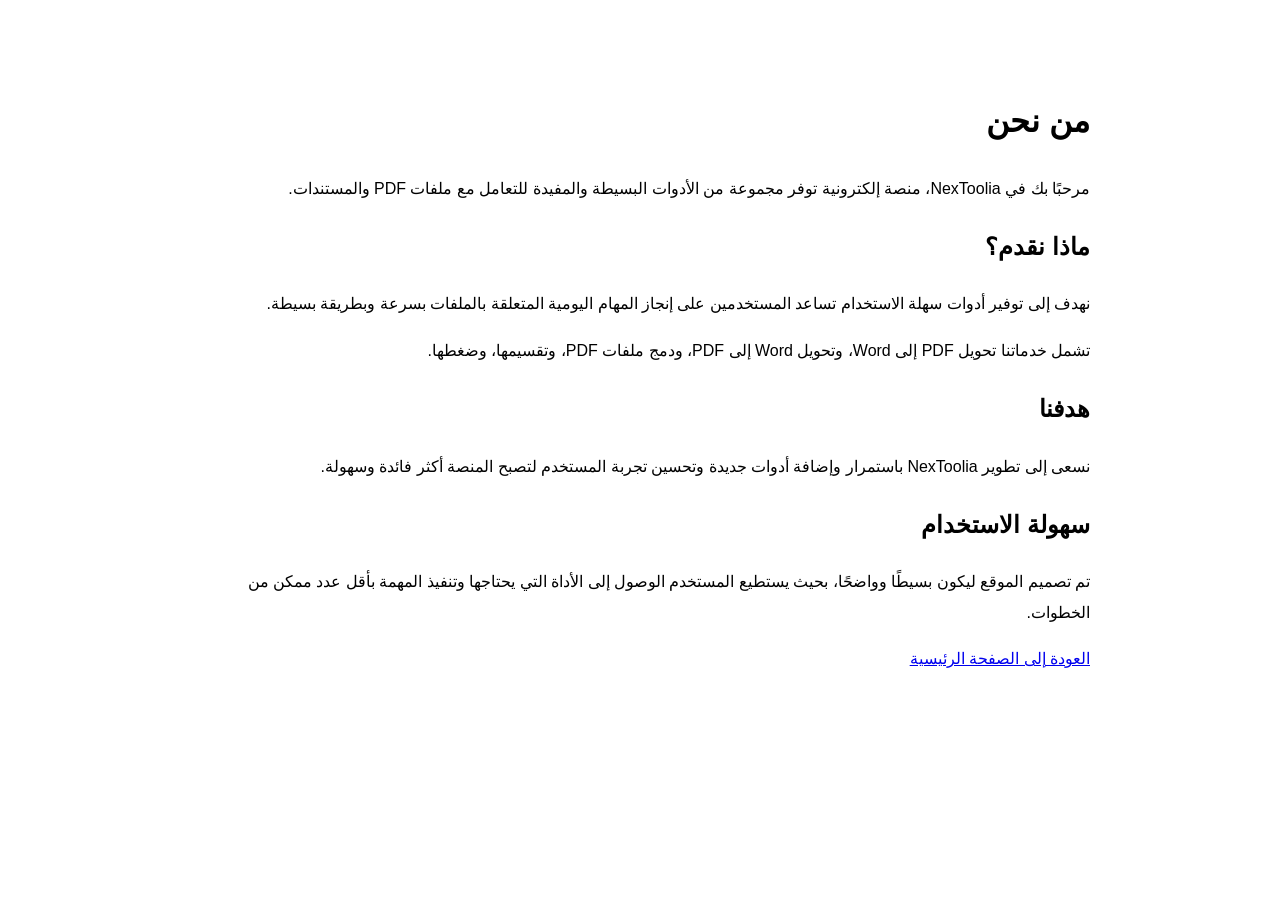
<file: templates/about.html>
<!DOCTYPE html>
<html lang="ar" dir="rtl">
<head>
    <meta charset="UTF-8">
    <meta name="viewport" content="width=device-width, initial-scale=1.0">

    <title>من نحن - NexToolia</title>

    <meta name="description"
          content="تعرف على NexToolia وأهدافنا في توفير أدوات مجانية وسهلة للتعامل مع ملفات PDF والمستندات.">
</head>

<body>

    <main style="max-width: 900px; margin: 50px auto; padding: 20px; font-family: Arial, sans-serif; line-height: 1.9;">

        <h1>من نحن</h1>

        <p>
            مرحبًا بك في NexToolia، منصة إلكترونية توفر مجموعة من الأدوات
            البسيطة والمفيدة للتعامل مع ملفات PDF والمستندات.
        </p>

        <h2>ماذا نقدم؟</h2>

        <p>
            نهدف إلى توفير أدوات سهلة الاستخدام تساعد المستخدمين على إنجاز
            المهام اليومية المتعلقة بالملفات بسرعة وبطريقة بسيطة.
        </p>

        <p>
            تشمل خدماتنا تحويل PDF إلى Word، وتحويل Word إلى PDF، ودمج ملفات
            PDF، وتقسيمها، وضغطها.
        </p>

        <h2>هدفنا</h2>

        <p>
            نسعى إلى تطوير NexToolia باستمرار وإضافة أدوات جديدة وتحسين تجربة
            المستخدم لتصبح المنصة أكثر فائدة وسهولة.
        </p>

        <h2>سهولة الاستخدام</h2>

        <p>
            تم تصميم الموقع ليكون بسيطًا وواضحًا، بحيث يستطيع المستخدم الوصول
            إلى الأداة التي يحتاجها وتنفيذ المهمة بأقل عدد ممكن من الخطوات.
        </p>

        <p>
            <a href="/">العودة إلى الصفحة الرئيسية</a>
        </p>

    </main>

</body>
</html>
</file>
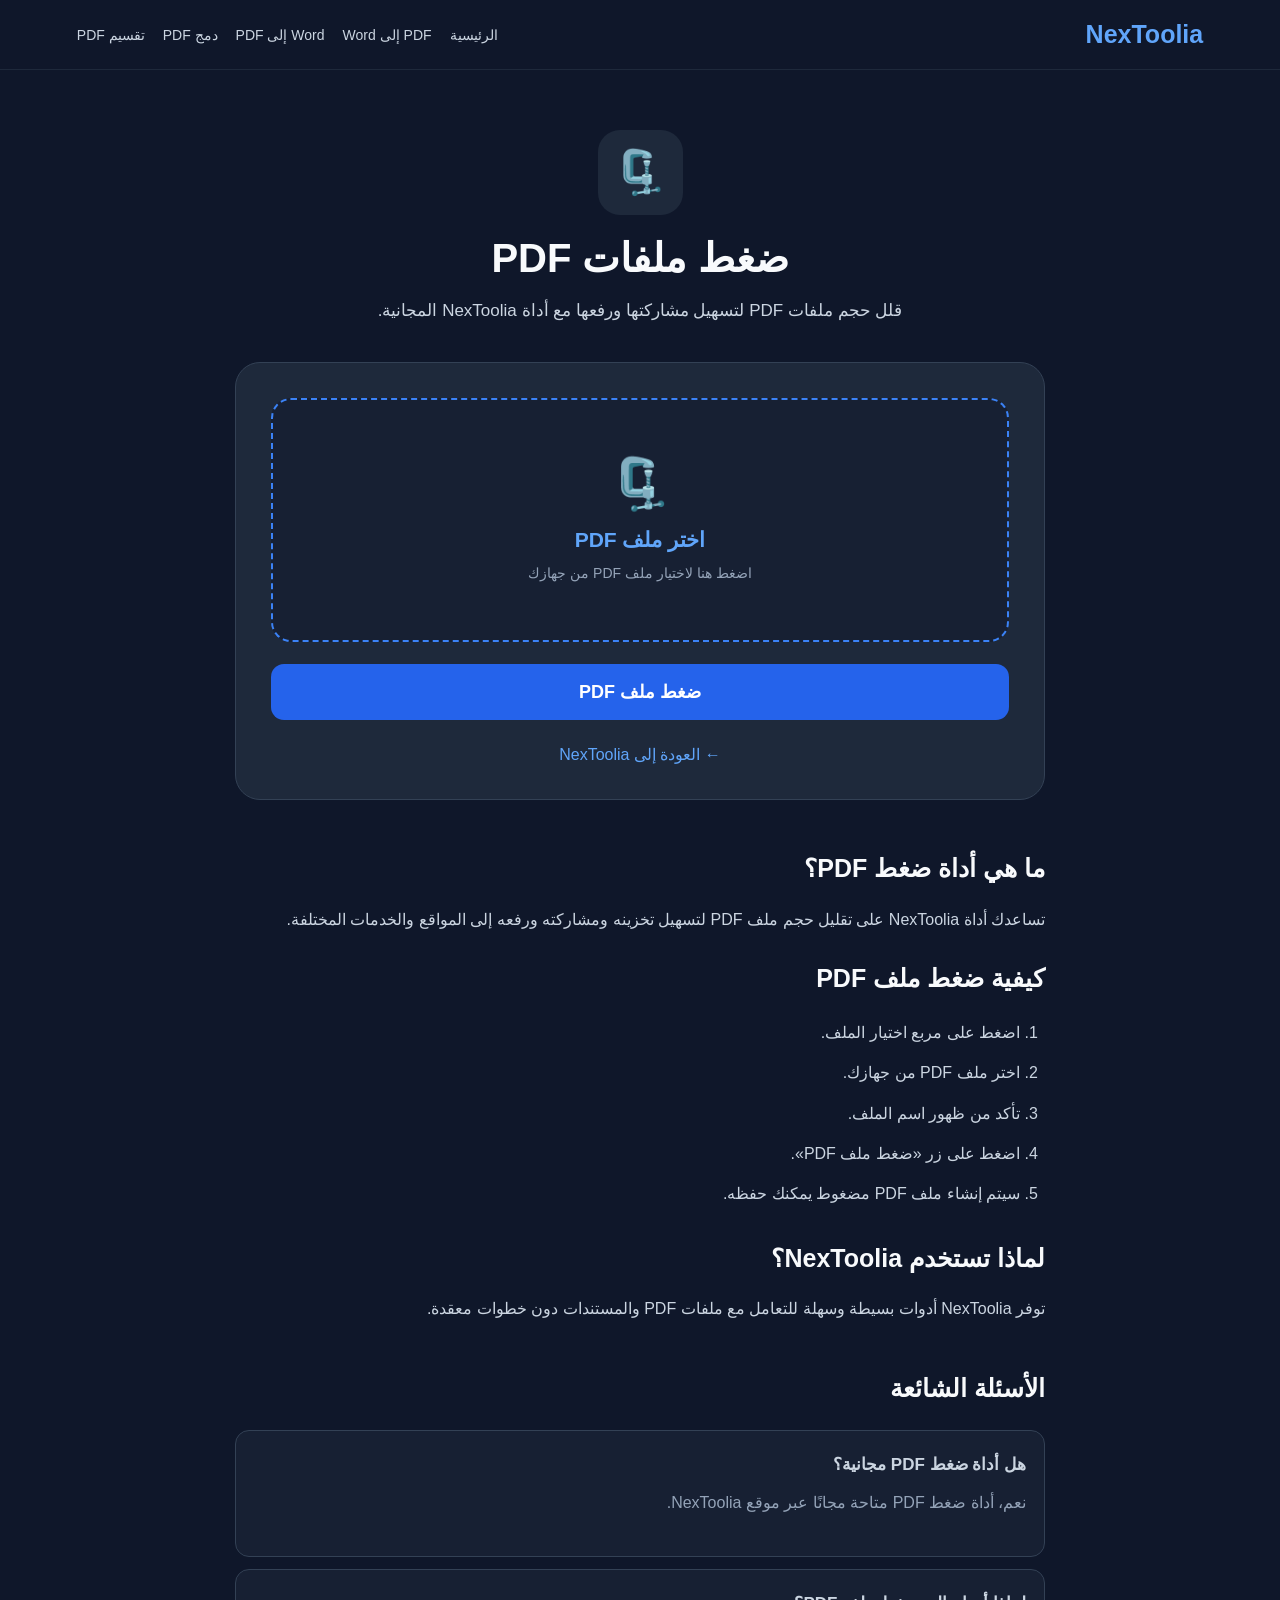
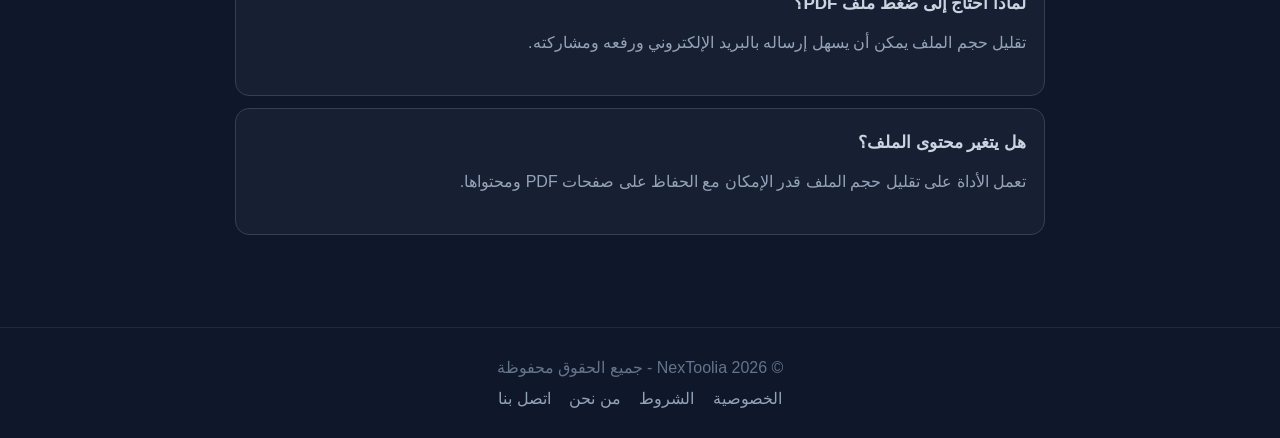
<file: templates/compress_pdf.html>
﻿<!DOCTYPE html>
<html lang="ar" dir="rtl">
<head>
    <meta charset="UTF-8">
    <meta name="viewport" content="width=device-width, initial-scale=1.0">

    <title>NexToolia | ضغط ملفات PDF</title>

    <meta name="description"
          content="قلل حجم ملفات PDF بسهولة وسرعة باستخدام أداة NexToolia المجانية لضغط ملفات PDF.">

    <meta name="robots" content="index, follow">

    <link rel="canonical" href="https://nextoolia.com/compress-pdf">

    <style>
        * {
            box-sizing: border-box;
            margin: 0;
            padding: 0;
        }

        body {
            font-family: Arial, Tahoma, sans-serif;
            background: #0f172a;
            color: #f8fafc;
            min-height: 100vh;
        }

        .navbar {
            min-height: 70px;
            background: #0f172a;
            border-bottom: 1px solid #1e293b;
            display: flex;
            align-items: center;
            justify-content: space-between;
            padding: 0 6%;
        }

        .logo {
            color: #60a5fa;
            font-size: 25px;
            font-weight: 800;
            text-decoration: none;
        }

        .nav-links {
            display: flex;
            align-items: center;
            gap: 18px;
        }

        .nav-links a {
            color: #cbd5e1;
            text-decoration: none;
            font-size: 14px;
        }

        .nav-links a:hover {
            color: #60a5fa;
        }

        .container {
            max-width: 850px;
            margin: auto;
            padding: 60px 20px 80px;
        }

        .header {
            text-align: center;
            margin-bottom: 35px;
        }

        .icon {
            width: 85px;
            height: 85px;
            margin: 0 auto 20px;
            border-radius: 22px;
            background: #1e293b;
            display: flex;
            align-items: center;
            justify-content: center;
            font-size: 43px;
        }

        h1 {
            font-size: 40px;
            margin-bottom: 15px;
        }

        .description {
            color: #cbd5e1;
            font-size: 17px;
            line-height: 1.8;
            max-width: 680px;
            margin: auto;
        }

        .card {
            background: #1e293b;
            border: 1px solid #334155;
            border-radius: 25px;
            padding: 35px;
        }

        .drop-area {
            display: block;
            border: 2px dashed #3b82f6;
            border-radius: 20px;
            background: #172033;
            padding: 55px 20px;
            text-align: center;
            cursor: pointer;
            transition: 0.2s;
        }

        .drop-area:hover {
            background: #1d2a40;
            border-color: #60a5fa;
        }

        .drop-icon {
            font-size: 50px;
            margin-bottom: 15px;
        }

        .drop-title {
            color: #60a5fa;
            font-size: 21px;
            font-weight: bold;
            margin-bottom: 10px;
        }

        .drop-text {
            color: #94a3b8;
            font-size: 14px;
            line-height: 1.7;
        }

        input[type="file"] {
            display: none;
        }

        .file-name {
            display: none;
            margin-top: 18px;
            background: #172033;
            border: 1px solid #334155;
            padding: 14px;
            border-radius: 12px;
            color: #dbeafe;
            word-break: break-word;
        }

        .btn {
            width: 100%;
            margin-top: 22px;
            padding: 17px;
            border: 0;
            border-radius: 13px;
            background: #2563eb;
            color: white;
            font-size: 18px;
            font-weight: bold;
            cursor: pointer;
            transition: 0.2s;
        }

        .btn:hover {
            background: #1d4ed8;
        }

        .back {
            display: block;
            text-align: center;
            margin-top: 25px;
            color: #60a5fa;
            text-decoration: none;
        }

        .back:hover {
            text-decoration: underline;
        }

        .info {
            margin-top: 45px;
            color: #cbd5e1;
            line-height: 1.9;
        }

        .info h2 {
            color: #f8fafc;
            font-size: 25px;
            margin-bottom: 12px;
        }

        .info p {
            margin-bottom: 20px;
        }

        .steps {
            margin: 15px 0 25px;
            padding-right: 25px;
        }

        .steps li {
            margin-bottom: 10px;
        }

        .faq {
            margin-top: 40px;
        }

        .faq h2 {
            margin-bottom: 18px;
        }

        .faq-item {
            background: #172033;
            border: 1px solid #334155;
            border-radius: 14px;
            padding: 18px;
            margin-bottom: 12px;
        }

        .faq-item h3 {
            font-size: 17px;
            margin-bottom: 8px;
        }

        .faq-item p {
            color: #94a3b8;
            line-height: 1.8;
        }

        footer {
            border-top: 1px solid #1e293b;
            text-align: center;
            padding: 30px 20px;
            color: #64748b;
        }

        footer a {
            color: #94a3b8;
            text-decoration: none;
            margin: 0 7px;
        }

        footer a:hover {
            color: #60a5fa;
        }

        @media (max-width: 700px) {

            .navbar {
                padding: 15px 5%;
            }

            .nav-links a {
                display: none;
            }

            h1 {
                font-size: 31px;
            }

            .card {
                padding: 20px;
            }

            .container {
                padding-top: 45px;
            }
        }
    </style>
</head>

<body>

<nav class="navbar">

    <a href="/" class="logo">
        NexToolia
    </a>

    <div class="nav-links">

        <a href="/">الرئيسية</a>

        <a href="/pdf-to-word">PDF إلى Word</a>

        <a href="/word-to-pdf">Word إلى PDF</a>

        <a href="/merge-pdf">دمج PDF</a>

        <a href="/split-pdf">تقسيم PDF</a>

    </div>

</nav>


<main class="container">

    <section class="header">

        <div class="icon">
            🗜️
        </div>

        <h1>
            ضغط ملفات PDF
        </h1>

        <p class="description">
            قلل حجم ملفات PDF لتسهيل مشاركتها ورفعها
            مع أداة NexToolia المجانية.
        </p>

    </section>


    <section class="card">

        <form
            method="POST"
            enctype="multipart/form-data">

            <label
                class="drop-area"
                for="pdf_file">

                <div class="drop-icon">
                    🗜️
                </div>

                <div class="drop-title">
                    اختر ملف PDF
                </div>

                <div class="drop-text">
                    اضغط هنا لاختيار ملف PDF من جهازك
                </div>

            </label>


            <input
                type="file"
                id="pdf_file"
                name="pdf_file"
                accept=".pdf,application/pdf"
                required>


            <div
                class="file-name"
                id="fileName">
            </div>


            <button
                class="btn"
                type="submit">

                ضغط ملف PDF

            </button>

        </form>


        <a
            href="/"
            class="back">

            ← العودة إلى NexToolia

        </a>

    </section>


    <section class="info">

        <h2>
            ما هي أداة ضغط PDF؟
        </h2>

        <p>
            تساعدك أداة NexToolia على تقليل حجم ملف PDF
            لتسهيل تخزينه ومشاركته ورفعه إلى المواقع
            والخدمات المختلفة.
        </p>


        <h2>
            كيفية ضغط ملف PDF
        </h2>

        <ol class="steps">

            <li>
                اضغط على مربع اختيار الملف.
            </li>

            <li>
                اختر ملف PDF من جهازك.
            </li>

            <li>
                تأكد من ظهور اسم الملف.
            </li>

            <li>
                اضغط على زر «ضغط ملف PDF».
            </li>

            <li>
                سيتم إنشاء ملف PDF مضغوط يمكنك حفظه.
            </li>

        </ol>


        <h2>
            لماذا تستخدم NexToolia؟
        </h2>

        <p>
            توفر NexToolia أدوات بسيطة وسهلة للتعامل
            مع ملفات PDF والمستندات دون خطوات معقدة.
        </p>


        <section class="faq">

            <h2>
                الأسئلة الشائعة
            </h2>

            <div class="faq-item">

                <h3>
                    هل أداة ضغط PDF مجانية؟
                </h3>

                <p>
                    نعم، أداة ضغط PDF متاحة مجانًا
                    عبر موقع NexToolia.
                </p>

            </div>


            <div class="faq-item">

                <h3>
                    لماذا أحتاج إلى ضغط ملف PDF؟
                </h3>

                <p>
                    تقليل حجم الملف يمكن أن يسهل إرساله
                    بالبريد الإلكتروني ورفعه ومشاركته.
                </p>

            </div>


            <div class="faq-item">

                <h3>
                    هل يتغير محتوى الملف؟
                </h3>

                <p>
                    تعمل الأداة على تقليل حجم الملف قدر الإمكان
                    مع الحفاظ على صفحات PDF ومحتواها.
                </p>

            </div>

        </section>

    </section>

</main>


<footer>

    <p>
        © 2026 NexToolia - جميع الحقوق محفوظة
    </p>

    <p style="margin-top: 12px;">

        <a href="/privacy">الخصوصية</a>

        <a href="/terms">الشروط</a>

        <a href="/about">من نحن</a>

        <a href="/contact">اتصل بنا</a>

    </p>

</footer>


<script>

    const input =
        document.getElementById("pdf_file");

    const fileName =
        document.getElementById("fileName");


    input.addEventListener(
        "change",
        function () {

            if (this.files.length) {

                fileName.textContent =
                    "📄 " + this.files[0].name;

                fileName.style.display =
                    "block";

            } else {

                fileName.style.display =
                    "none";

            }

        }
    );

</script>

</body>
</html>
</file>
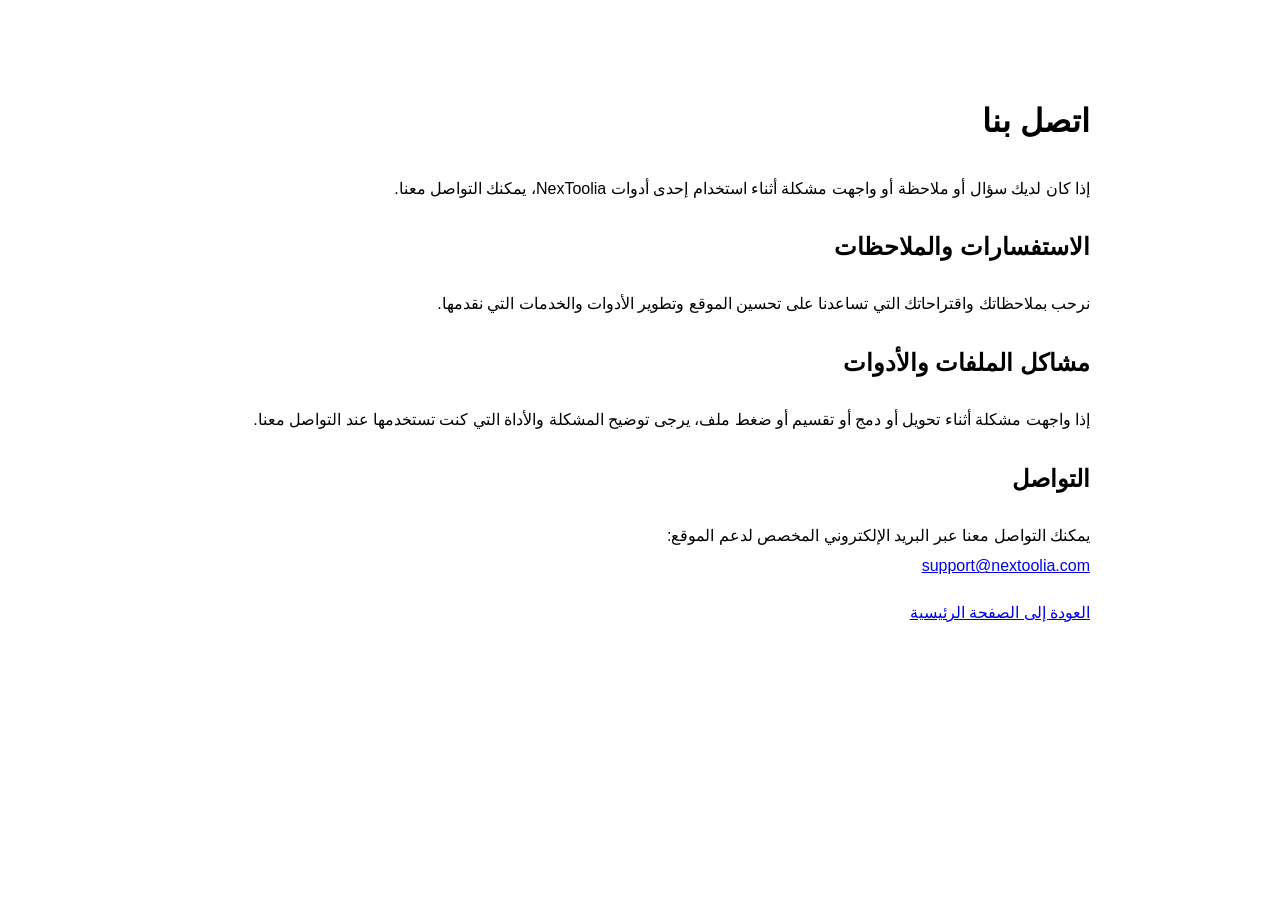
<file: templates/contact.html>
﻿<!DOCTYPE html>
<html lang="ar" dir="rtl">
<head>
    <meta charset="UTF-8">
    <meta name="viewport" content="width=device-width, initial-scale=1.0">

    <title>اتصل بنا - NexToolia</title>

    <meta name="description"
          content="تواصل مع فريق NexToolia للاستفسارات والملاحظات المتعلقة بالموقع والخدمات.">
</head>

<body>

    <main style="max-width: 900px; margin: 50px auto; padding: 20px; font-family: Arial, sans-serif; line-height: 1.9;">

        <h1>اتصل بنا</h1>

        <p>
            إذا كان لديك سؤال أو ملاحظة أو واجهت مشكلة أثناء استخدام إحدى
            أدوات NexToolia، يمكنك التواصل معنا.
        </p>

        <h2>الاستفسارات والملاحظات</h2>

        <p>
            نرحب بملاحظاتك واقتراحاتك التي تساعدنا على تحسين الموقع وتطوير
            الأدوات والخدمات التي نقدمها.
        </p>

        <h2>مشاكل الملفات والأدوات</h2>

        <p>
            إذا واجهت مشكلة أثناء تحويل أو دمج أو تقسيم أو ضغط ملف، يرجى
            توضيح المشكلة والأداة التي كنت تستخدمها عند التواصل معنا.
        </p>

        <h2>التواصل</h2>

        <p>
            يمكنك التواصل معنا عبر البريد الإلكتروني المخصص لدعم الموقع:<br><a href="mailto:support@nextoolia.com">support@nextoolia.com</a>
        </p>

        <p>
            <a href="/">العودة إلى الصفحة الرئيسية</a>
        </p>

    </main>

</body>
</html>
</file>
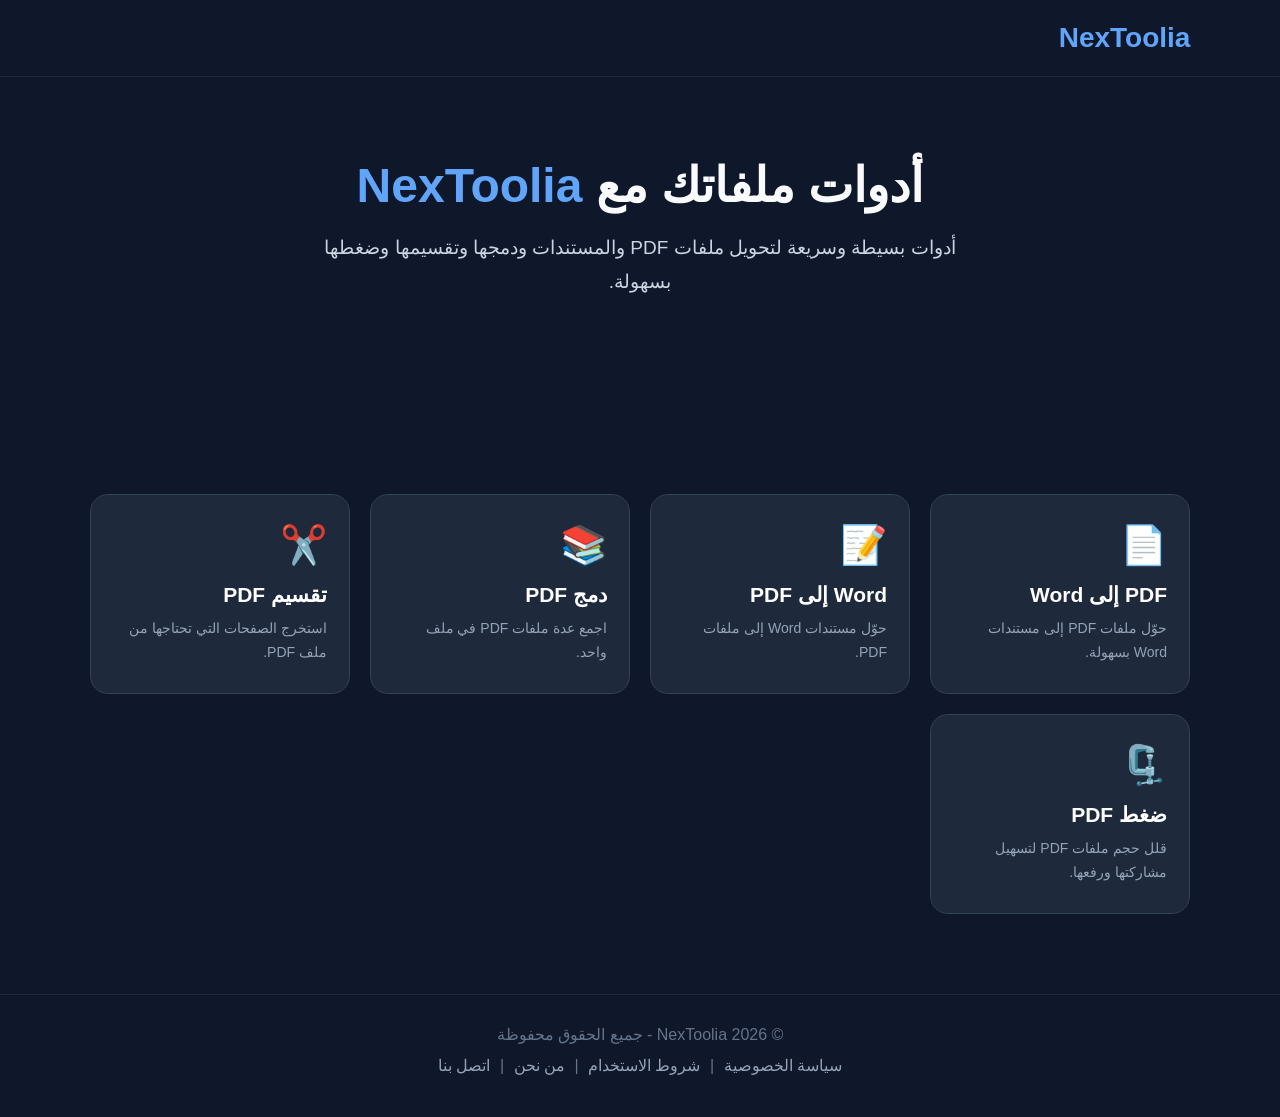
<file: templates/home.html>
<!DOCTYPE html>
<html lang="ar" dir="rtl">

<head>

    <meta charset="UTF-8">
    <meta name="viewport" content="width=device-width, initial-scale=1.0">

    <title>NexToolia - أدوات PDF والمستندات</title>

    <meta name="description"
          content="NexToolia - أدوات مجانية وسهلة لتحويل ودمج وتقسيم وضغط ملفات PDF والمستندات.">

    <!-- Google AdSense -->
    <script async
        src="https://pagead2.googlesyndication.com/pagead/js/adsbygoogle.js?client=ca-pub-5168430877675005"
        crossorigin="anonymous">
    </script>

    <style>

        * {
            box-sizing: border-box;
            margin: 0;
            padding: 0;
        }

        body {
            font-family: Arial, Tahoma, sans-serif;
            background: #0f172a;
            color: #f8fafc;
            min-height: 100vh;
        }

        header {
            padding: 22px 7%;
            display: flex;
            align-items: center;
            justify-content: space-between;
            border-bottom: 1px solid #1e293b;
        }

        .logo {
            font-size: 28px;
            font-weight: 800;
            color: #60a5fa;
            text-decoration: none;
        }

        .hero {
            text-align: center;
            padding: 80px 20px 50px;
        }

        .hero h1 {
            font-size: 48px;
            margin-bottom: 18px;
        }

        .hero h1 span {
            color: #60a5fa;
        }

        .hero p {
            color: #cbd5e1;
            font-size: 19px;
            max-width: 650px;
            margin: auto;
            line-height: 1.8;
        }

        /*
         * مساحة الإعلان
         * ستستخدمها Google AdSense عند تفعيل Auto ads
         */
        .ad-container {
            width: 86%;
            max-width: 1100px;
            margin: 20px auto 35px;
            min-height: 90px;
            text-align: center;
        }

        .tools {
            width: 86%;
            max-width: 1100px;
            margin: 20px auto 80px;
            display: grid;
            grid-template-columns: repeat(auto-fit, minmax(230px, 1fr));
            gap: 20px;
        }

        .tool {
            background: #1e293b;
            border: 1px solid #334155;
            border-radius: 18px;
            padding: 28px 22px;
            text-decoration: none;
            color: white;
            transition: 0.2s;
        }

        .tool:hover {
            transform: translateY(-5px);
            border-color: #60a5fa;
            background: #24344d;
        }

        .icon {
            font-size: 38px;
            margin-bottom: 16px;
        }

        .tool h2 {
            font-size: 21px;
            margin-bottom: 10px;
        }

        .tool p {
            color: #94a3b8;
            line-height: 1.7;
            font-size: 14px;
        }

        footer {
            border-top: 1px solid #1e293b;
            text-align: center;
            padding: 30px 20px;
            color: #64748b;
        }

        footer p {
            margin-bottom: 12px;
        }

        footer a {
            color: #94a3b8;
            text-decoration: none;
            margin: 0 5px;
        }

        footer a:hover {
            color: #60a5fa;
        }

        @media (max-width: 600px) {

            .hero {
                padding-top: 55px;
            }

            .hero h1 {
                font-size: 36px;
            }

            .hero p {
                font-size: 16px;
            }

            .tools {
                width: 92%;
            }

            .ad-container {
                width: 92%;
            }

            footer a {
                display: inline-block;
                margin: 5px;
            }

        }

    </style>

</head>

<body>


<!-- Header -->
<header>

    <a href="/" class="logo">
        NexToolia
    </a>

</header>


<!-- الصفحة الرئيسية -->
<main>


    <!-- Hero -->
    <section class="hero">

        <h1>
            أدوات ملفاتك مع
            <span>NexToolia</span>
        </h1>

        <p>
            أدوات بسيطة وسريعة لتحويل ملفات PDF والمستندات
            ودمجها وتقسيمها وضغطها بسهولة.
        </p>

    </section>


    <!-- Google AdSense -->
    <div class="ad-container">

        <!--
            Google AdSense Auto ads
            يتم التحكم بالإعلانات من لوحة AdSense
        -->

    </div>


    <!-- الأدوات -->
    <section class="tools">


        <a href="/pdf-to-word" class="tool">

            <div class="icon">📄</div>

            <h2>PDF إلى Word</h2>

            <p>
                حوّل ملفات PDF إلى مستندات Word بسهولة.
            </p>

        </a>


        <a href="/word-to-pdf" class="tool">

            <div class="icon">📝</div>

            <h2>Word إلى PDF</h2>

            <p>
                حوّل مستندات Word إلى ملفات PDF.
            </p>

        </a>


        <a href="/merge-pdf" class="tool">

            <div class="icon">📚</div>

            <h2>دمج PDF</h2>

            <p>
                اجمع عدة ملفات PDF في ملف واحد.
            </p>

        </a>


        <a href="/split-pdf" class="tool">

            <div class="icon">✂️</div>

            <h2>تقسيم PDF</h2>

            <p>
                استخرج الصفحات التي تحتاجها من ملف PDF.
            </p>

        </a>


        <a href="/compress-pdf" class="tool">

            <div class="icon">🗜️</div>

            <h2>ضغط PDF</h2>

            <p>
                قلل حجم ملفات PDF لتسهيل مشاركتها ورفعها.
            </p>

        </a>


    </section>

</main>


<!-- Footer -->
<footer>

    <p>
        © 2026 NexToolia - جميع الحقوق محفوظة
    </p>

    <p>

        <a href="/privacy">
            سياسة الخصوصية
        </a>

        |

        <a href="/terms">
            شروط الاستخدام
        </a>

        |

        <a href="/about">
            من نحن
        </a>

        |

        <a href="/contact">
            اتصل بنا
        </a>

    </p>

</footer>


</body>

</html>
</file>
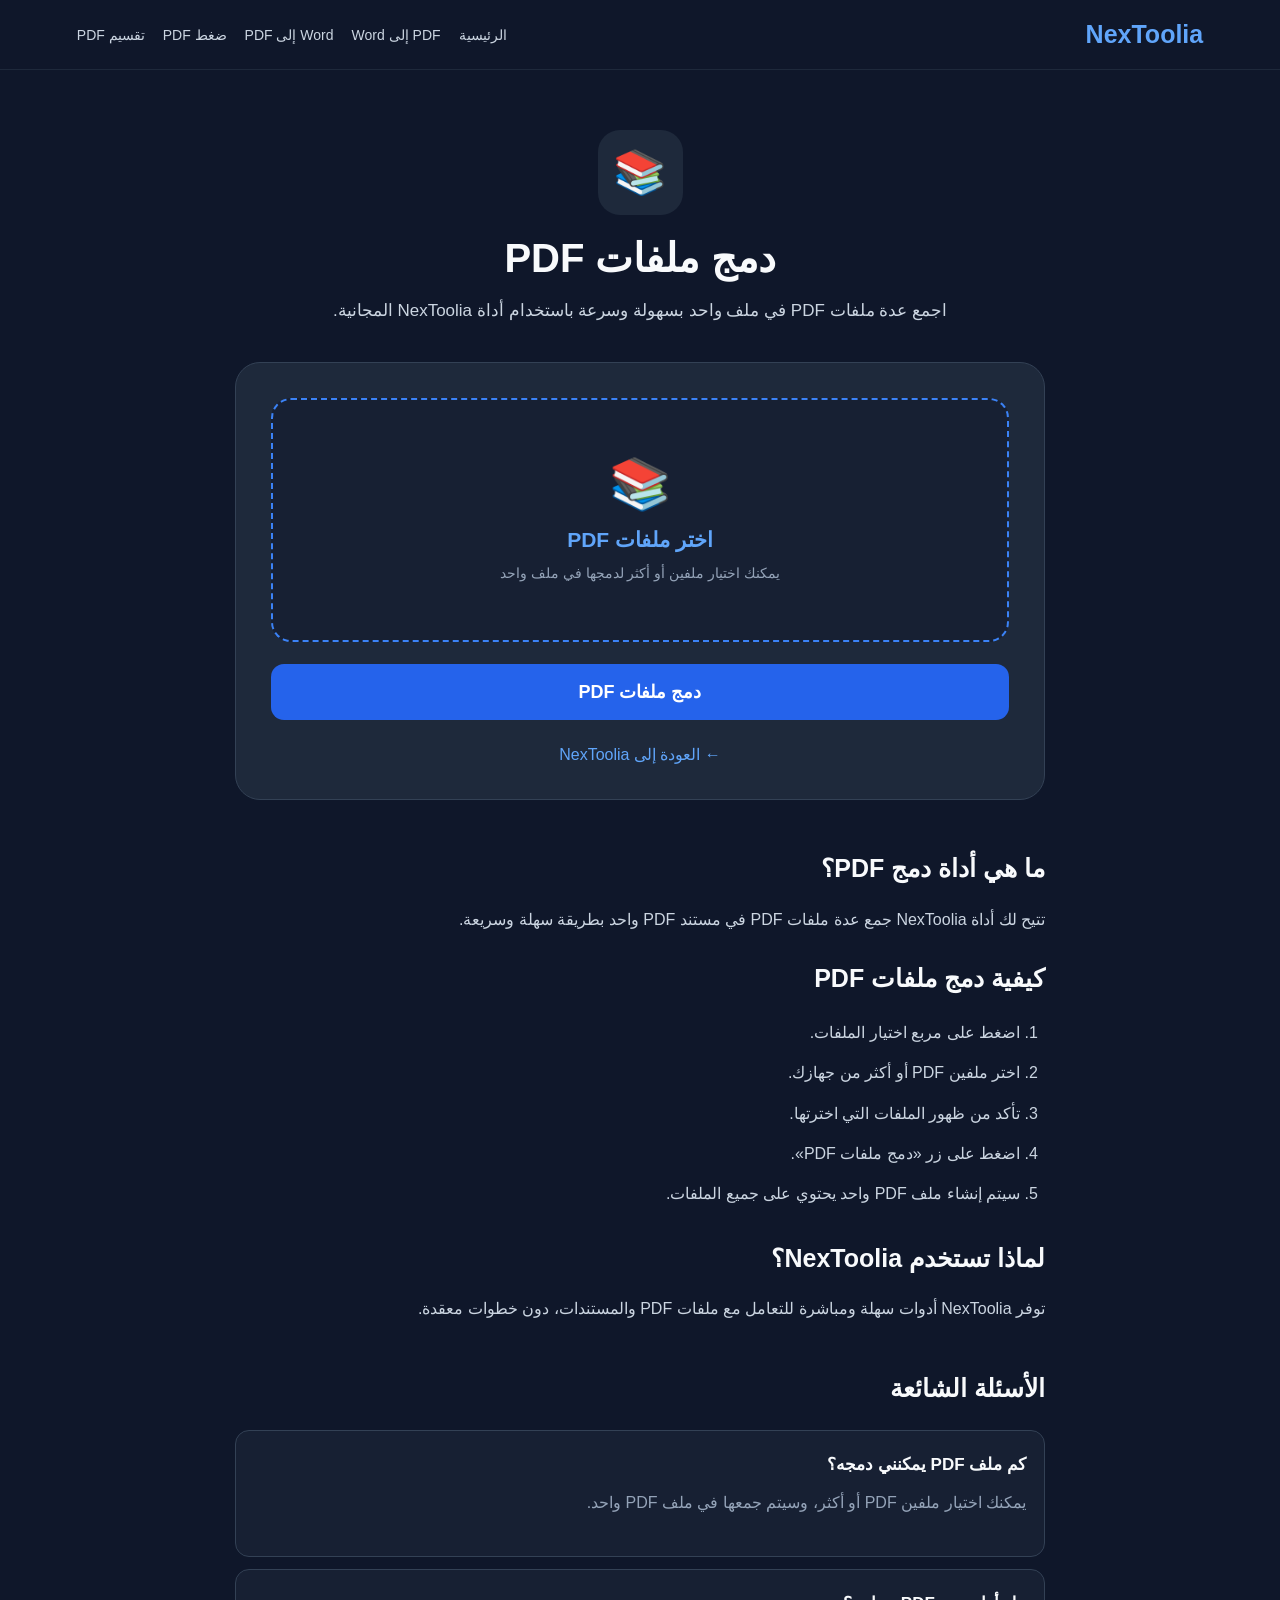
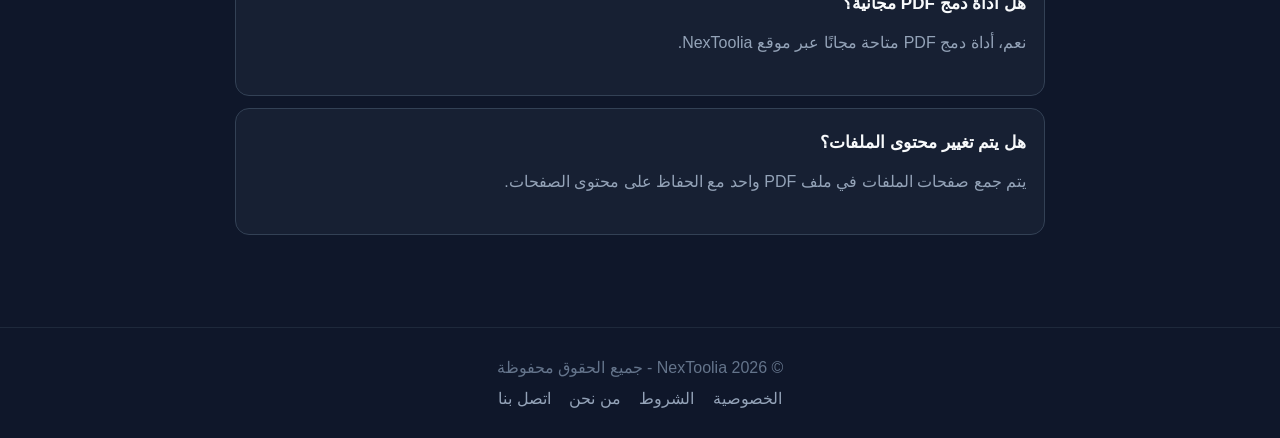
<file: templates/merge_pdf.html>
﻿<!DOCTYPE html>
<html lang="ar" dir="rtl">
<head>
    <meta charset="UTF-8">
    <meta name="viewport" content="width=device-width, initial-scale=1.0">

    <title>NexToolia | دمج ملفات PDF</title>

    <meta name="description"
          content="ادمج عدة ملفات PDF في ملف واحد بسهولة وسرعة باستخدام أداة NexToolia المجانية.">

    <meta name="robots" content="index, follow">

    <link rel="canonical" href="https://nextoolia.com/merge-pdf">

    <style>
        * {
            box-sizing: border-box;
            margin: 0;
            padding: 0;
        }

        body {
            font-family: Arial, Tahoma, sans-serif;
            background: #0f172a;
            color: #f8fafc;
            min-height: 100vh;
        }

        .navbar {
            min-height: 70px;
            background: #0f172a;
            border-bottom: 1px solid #1e293b;
            display: flex;
            align-items: center;
            justify-content: space-between;
            padding: 0 6%;
        }

        .logo {
            color: #60a5fa;
            font-size: 25px;
            font-weight: 800;
            text-decoration: none;
        }

        .nav-links {
            display: flex;
            align-items: center;
            gap: 18px;
        }

        .nav-links a {
            color: #cbd5e1;
            text-decoration: none;
            font-size: 14px;
        }

        .nav-links a:hover {
            color: #60a5fa;
        }

        .container {
            max-width: 850px;
            margin: auto;
            padding: 60px 20px 80px;
        }

        .header {
            text-align: center;
            margin-bottom: 35px;
        }

        .icon {
            width: 85px;
            height: 85px;
            margin: 0 auto 20px;
            border-radius: 22px;
            background: #1e293b;
            display: flex;
            align-items: center;
            justify-content: center;
            font-size: 43px;
        }

        h1 {
            font-size: 40px;
            margin-bottom: 15px;
        }

        .description {
            color: #cbd5e1;
            font-size: 17px;
            line-height: 1.8;
            max-width: 680px;
            margin: auto;
        }

        .card {
            background: #1e293b;
            border: 1px solid #334155;
            border-radius: 25px;
            padding: 35px;
        }

        .drop-area {
            display: block;
            border: 2px dashed #3b82f6;
            border-radius: 20px;
            background: #172033;
            padding: 55px 20px;
            text-align: center;
            cursor: pointer;
            transition: 0.2s;
        }

        .drop-area:hover {
            background: #1d2a40;
            border-color: #60a5fa;
        }

        .drop-icon {
            font-size: 50px;
            margin-bottom: 15px;
        }

        .drop-title {
            color: #60a5fa;
            font-size: 21px;
            font-weight: bold;
            margin-bottom: 10px;
        }

        .drop-text {
            color: #94a3b8;
            font-size: 14px;
            line-height: 1.7;
        }

        input[type="file"] {
            display: none;
        }

        .file-list {
            display: none;
            margin-top: 18px;
            background: #172033;
            border: 1px solid #334155;
            border-radius: 12px;
            padding: 15px;
        }

        .file-list-title {
            color: #dbeafe;
            font-weight: bold;
            margin-bottom: 10px;
        }

        .file-item {
            color: #94a3b8;
            padding: 7px 0;
            border-bottom: 1px solid #26344a;
            word-break: break-word;
        }

        .file-item:last-child {
            border-bottom: 0;
        }

        .btn {
            width: 100%;
            margin-top: 22px;
            padding: 17px;
            border: 0;
            border-radius: 13px;
            background: #2563eb;
            color: white;
            font-size: 18px;
            font-weight: bold;
            cursor: pointer;
            transition: 0.2s;
        }

        .btn:hover {
            background: #1d4ed8;
        }

        .back {
            display: block;
            text-align: center;
            margin-top: 25px;
            color: #60a5fa;
            text-decoration: none;
        }

        .back:hover {
            text-decoration: underline;
        }

        .info {
            margin-top: 45px;
            color: #cbd5e1;
            line-height: 1.9;
        }

        .info h2 {
            color: #f8fafc;
            font-size: 25px;
            margin-bottom: 12px;
        }

        .info p {
            margin-bottom: 20px;
        }

        .steps {
            margin: 15px 0 25px;
            padding-right: 25px;
        }

        .steps li {
            margin-bottom: 10px;
        }

        .faq {
            margin-top: 40px;
        }

        .faq h2 {
            margin-bottom: 18px;
        }

        .faq-item {
            background: #172033;
            border: 1px solid #334155;
            border-radius: 14px;
            padding: 18px;
            margin-bottom: 12px;
        }

        .faq-item h3 {
            font-size: 17px;
            margin-bottom: 8px;
            color: #f8fafc;
        }

        .faq-item p {
            color: #94a3b8;
            line-height: 1.8;
        }

        footer {
            border-top: 1px solid #1e293b;
            text-align: center;
            padding: 30px 20px;
            color: #64748b;
        }

        footer a {
            color: #94a3b8;
            text-decoration: none;
            margin: 0 7px;
        }

        footer a:hover {
            color: #60a5fa;
        }

        @media (max-width: 700px) {

            .navbar {
                padding: 15px 5%;
            }

            .nav-links a {
                display: none;
            }

            h1 {
                font-size: 31px;
            }

            .card {
                padding: 20px;
            }

            .container {
                padding-top: 45px;
            }
        }
    </style>
</head>

<body>

<nav class="navbar">

    <a href="/" class="logo">
        NexToolia
    </a>

    <div class="nav-links">

        <a href="/">الرئيسية</a>

        <a href="/pdf-to-word">PDF إلى Word</a>

        <a href="/word-to-pdf">Word إلى PDF</a>

        <a href="/compress-pdf">ضغط PDF</a>

        <a href="/split-pdf">تقسيم PDF</a>

    </div>

</nav>


<main class="container">

    <section class="header">

        <div class="icon">
            📚
        </div>

        <h1>
            دمج ملفات PDF
        </h1>

        <p class="description">
            اجمع عدة ملفات PDF في ملف واحد بسهولة وسرعة
            باستخدام أداة NexToolia المجانية.
        </p>

    </section>


    <section class="card">

        <form
            method="POST"
            enctype="multipart/form-data">

            <label
                class="drop-area"
                for="pdf_files">

                <div class="drop-icon">
                    📚
                </div>

                <div class="drop-title">
                    اختر ملفات PDF
                </div>

                <div class="drop-text">
                    يمكنك اختيار ملفين أو أكثر لدمجها في ملف واحد
                </div>

            </label>


            <input
                type="file"
                id="pdf_files"
                name="pdf_files"
                accept=".pdf,application/pdf"
                multiple
                required>


            <div
                class="file-list"
                id="fileList">

                <div class="file-list-title">
                    الملفات المختارة:
                </div>

                <div id="files"></div>

            </div>


            <button
                class="btn"
                type="submit">

                دمج ملفات PDF

            </button>

        </form>


        <a
            href="/"
            class="back">

            ← العودة إلى NexToolia

        </a>

    </section>


    <section class="info">

        <h2>
            ما هي أداة دمج PDF؟
        </h2>

        <p>
            تتيح لك أداة NexToolia جمع عدة ملفات PDF
            في مستند PDF واحد بطريقة سهلة وسريعة.
        </p>


        <h2>
            كيفية دمج ملفات PDF
        </h2>

        <ol class="steps">

            <li>
                اضغط على مربع اختيار الملفات.
            </li>

            <li>
                اختر ملفين PDF أو أكثر من جهازك.
            </li>

            <li>
                تأكد من ظهور الملفات التي اخترتها.
            </li>

            <li>
                اضغط على زر «دمج ملفات PDF».
            </li>

            <li>
                سيتم إنشاء ملف PDF واحد يحتوي على جميع الملفات.
            </li>

        </ol>


        <h2>
            لماذا تستخدم NexToolia؟
        </h2>

        <p>
            توفر NexToolia أدوات سهلة ومباشرة للتعامل مع
            ملفات PDF والمستندات، دون خطوات معقدة.
        </p>


        <section class="faq">

            <h2>
                الأسئلة الشائعة
            </h2>

            <div class="faq-item">

                <h3>
                    كم ملف PDF يمكنني دمجه؟
                </h3>

                <p>
                    يمكنك اختيار ملفين PDF أو أكثر،
                    وسيتم جمعها في ملف PDF واحد.
                </p>

            </div>


            <div class="faq-item">

                <h3>
                    هل أداة دمج PDF مجانية؟
                </h3>

                <p>
                    نعم، أداة دمج PDF متاحة مجانًا
                    عبر موقع NexToolia.
                </p>

            </div>


            <div class="faq-item">

                <h3>
                    هل يتم تغيير محتوى الملفات؟
                </h3>

                <p>
                    يتم جمع صفحات الملفات في ملف PDF واحد
                    مع الحفاظ على محتوى الصفحات.
                </p>

            </div>

        </section>

    </section>

</main>


<footer>

    <p>
        © 2026 NexToolia - جميع الحقوق محفوظة
    </p>

    <p style="margin-top: 12px;">

        <a href="/privacy">الخصوصية</a>

        <a href="/terms">الشروط</a>

        <a href="/about">من نحن</a>

        <a href="/contact">اتصل بنا</a>

    </p>

</footer>


<script>

    const input =
        document.getElementById("pdf_files");

    const fileList =
        document.getElementById("fileList");

    const filesContainer =
        document.getElementById("files");


    input.addEventListener(
        "change",
        function () {

            filesContainer.innerHTML = "";

            if (this.files.length) {

                fileList.style.display = "block";

                Array.from(this.files).forEach(
                    function (file, index) {

                        const item =
                            document.createElement("div");

                        item.className = "file-item";

                        item.textContent =
                            (index + 1) + ". " + file.name;

                        filesContainer.appendChild(item);

                    }
                );

            } else {

                fileList.style.display = "none";

            }

        }
    );

</script>

</body>
</html>
</file>
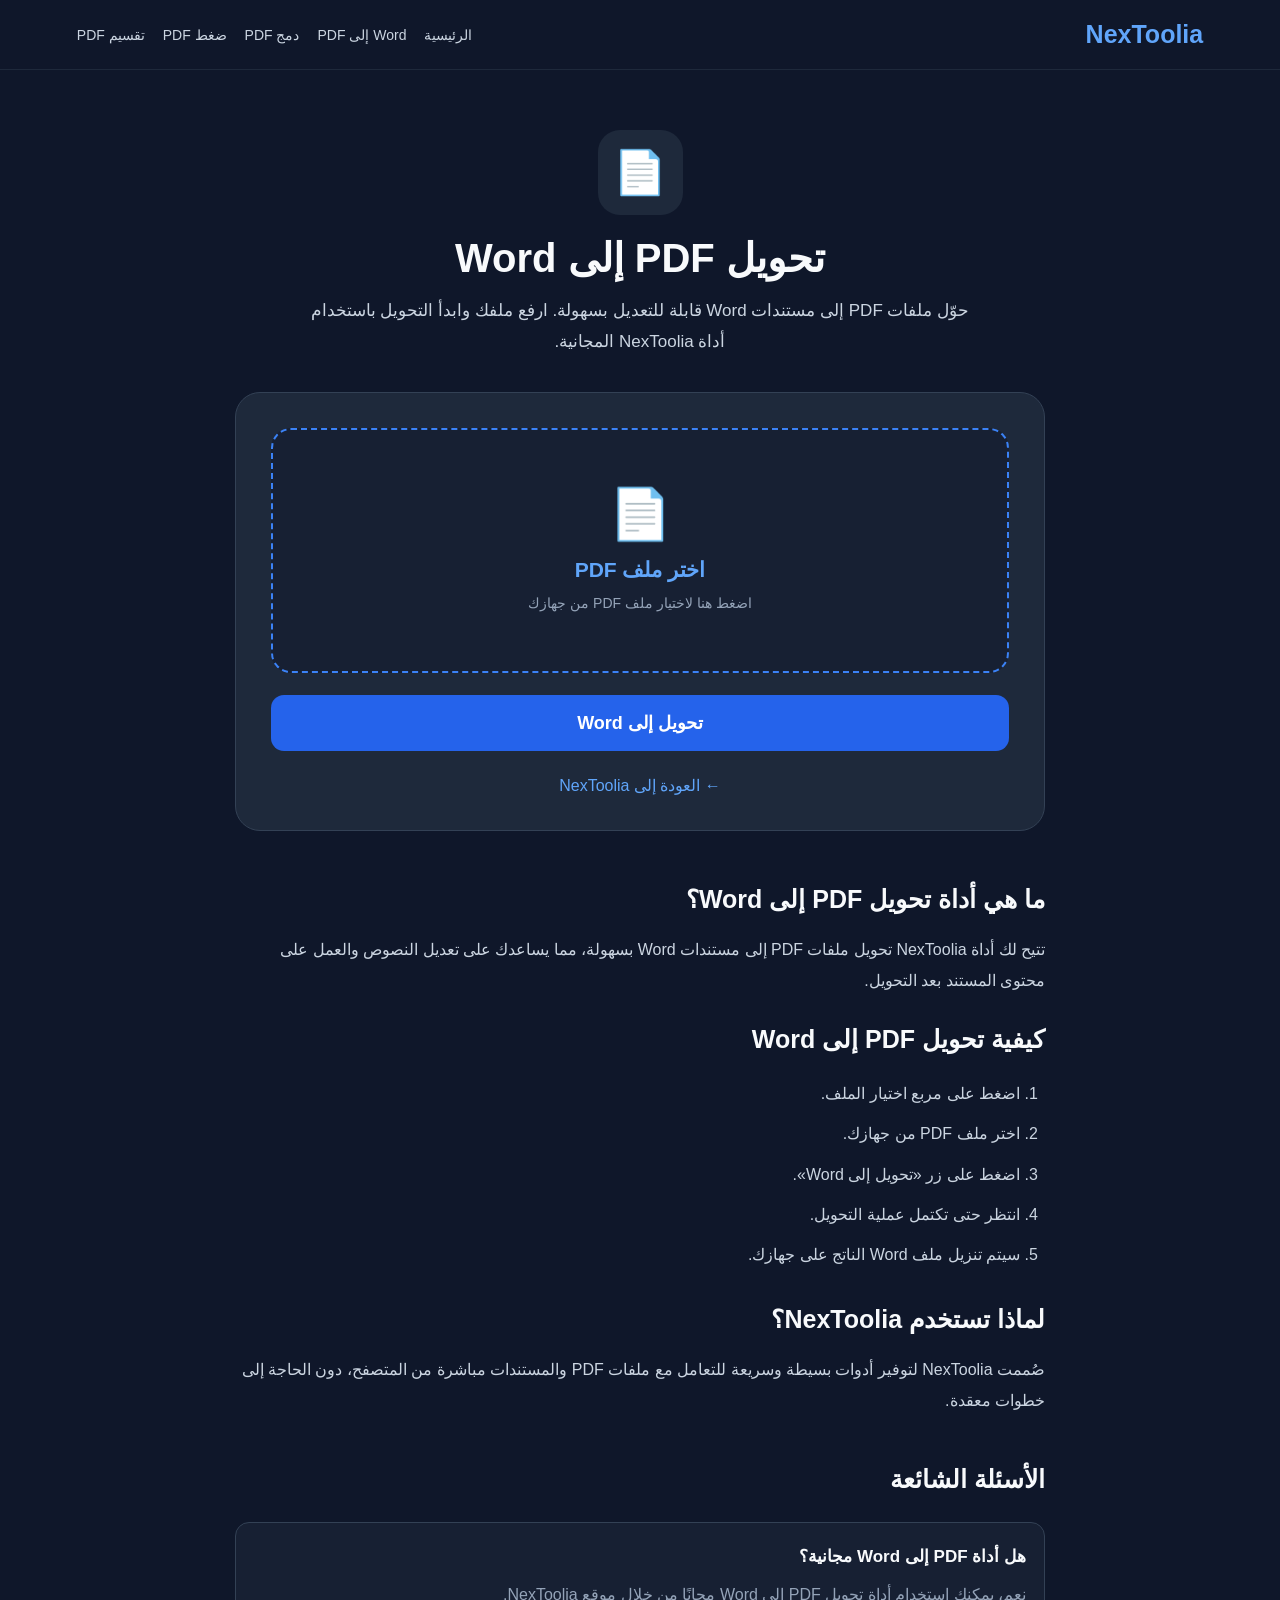
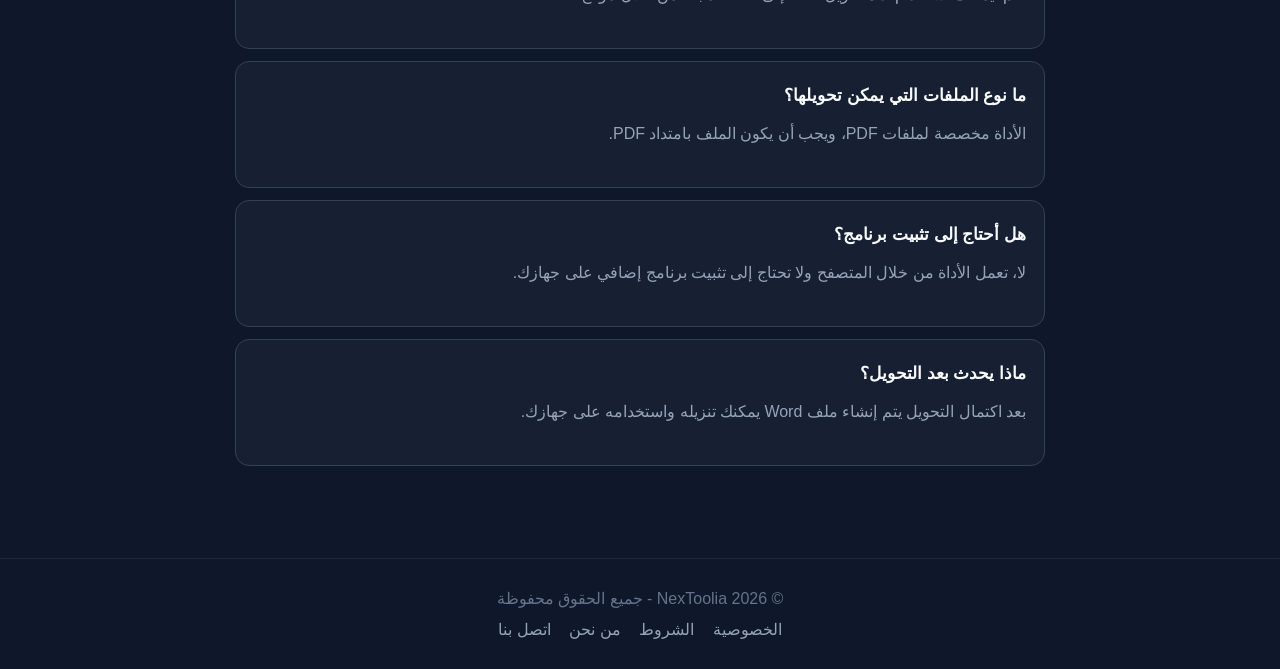
<file: templates/pdf_to_word.html>
﻿<!DOCTYPE html>
<html lang="ar" dir="rtl">
<head>
    <meta charset="UTF-8">
    <meta name="viewport" content="width=device-width, initial-scale=1.0">

    <title>NexToolia | تحويل PDF إلى Word مجانًا</title>

    <meta name="description"
          content="حوّل ملفات PDF إلى مستندات Word قابلة للتعديل بسهولة وسرعة باستخدام أداة NexToolia المجانية.">

    <meta name="robots" content="index, follow">

    <link rel="canonical" href="https://nextoolia.com/pdf-to-word">

    <style>
        * {
            box-sizing: border-box;
            margin: 0;
            padding: 0;
        }

        body {
            font-family: Arial, Tahoma, sans-serif;
            background: #0f172a;
            color: #f8fafc;
            min-height: 100vh;
        }

        .navbar {
            min-height: 70px;
            background: #0f172a;
            border-bottom: 1px solid #1e293b;
            display: flex;
            align-items: center;
            justify-content: space-between;
            padding: 0 6%;
        }

        .logo {
            color: #60a5fa;
            font-size: 25px;
            font-weight: 800;
            text-decoration: none;
        }

        .nav-links {
            display: flex;
            align-items: center;
            gap: 18px;
        }

        .nav-links a {
            color: #cbd5e1;
            text-decoration: none;
            font-size: 14px;
        }

        .nav-links a:hover {
            color: #60a5fa;
        }

        .container {
            max-width: 850px;
            margin: auto;
            padding: 60px 20px 80px;
        }

        .header {
            text-align: center;
            margin-bottom: 35px;
        }

        .icon {
            width: 85px;
            height: 85px;
            margin: 0 auto 20px;
            border-radius: 22px;
            background: #1e293b;
            display: flex;
            align-items: center;
            justify-content: center;
            font-size: 43px;
        }

        h1 {
            font-size: 40px;
            margin-bottom: 15px;
        }

        .description {
            color: #cbd5e1;
            font-size: 17px;
            line-height: 1.8;
            max-width: 680px;
            margin: auto;
        }

        .card {
            background: #1e293b;
            border: 1px solid #334155;
            border-radius: 25px;
            padding: 35px;
        }

        .drop-area {
            display: block;
            border: 2px dashed #3b82f6;
            border-radius: 20px;
            background: #172033;
            padding: 55px 20px;
            text-align: center;
            cursor: pointer;
            transition: 0.2s;
        }

        .drop-area:hover {
            background: #1d2a40;
            border-color: #60a5fa;
        }

        .drop-icon {
            font-size: 50px;
            margin-bottom: 15px;
        }

        .drop-title {
            color: #60a5fa;
            font-size: 21px;
            font-weight: bold;
            margin-bottom: 10px;
        }

        .drop-text {
            color: #94a3b8;
            font-size: 14px;
            line-height: 1.7;
        }

        input[type="file"] {
            display: none;
        }

        .file-name {
            display: none;
            margin-top: 18px;
            background: #172033;
            border: 1px solid #334155;
            padding: 14px;
            border-radius: 12px;
            color: #dbeafe;
            text-align: center;
            word-break: break-word;
        }

        .btn {
            width: 100%;
            margin-top: 22px;
            padding: 17px;
            border: 0;
            border-radius: 13px;
            background: #2563eb;
            color: white;
            font-size: 18px;
            font-weight: bold;
            cursor: pointer;
            transition: 0.2s;
        }

        .btn:hover {
            background: #1d4ed8;
        }

        .back {
            display: block;
            text-align: center;
            margin-top: 25px;
            color: #60a5fa;
            text-decoration: none;
        }

        .back:hover {
            text-decoration: underline;
        }

        .info {
            margin-top: 45px;
            color: #cbd5e1;
            line-height: 1.9;
        }

        .info h2 {
            color: #f8fafc;
            font-size: 25px;
            margin-bottom: 12px;
        }

        .info p {
            margin-bottom: 20px;
        }

        .steps {
            margin: 15px 0 25px;
            padding-right: 25px;
        }

        .steps li {
            margin-bottom: 10px;
        }

        .faq {
            margin-top: 40px;
        }

        .faq h2 {
            margin-bottom: 18px;
        }

        .faq-item {
            background: #172033;
            border: 1px solid #334155;
            border-radius: 14px;
            padding: 18px;
            margin-bottom: 12px;
        }

        .faq-item h3 {
            font-size: 17px;
            margin-bottom: 8px;
            color: #f8fafc;
        }

        .faq-item p {
            color: #94a3b8;
            line-height: 1.8;
        }

        footer {
            border-top: 1px solid #1e293b;
            text-align: center;
            padding: 30px 20px;
            color: #64748b;
        }

        footer a {
            color: #94a3b8;
            text-decoration: none;
            margin: 0 7px;
        }

        footer a:hover {
            color: #60a5fa;
        }

        @media (max-width: 700px) {

            .navbar {
                padding: 15px 5%;
            }

            .nav-links a {
                display: none;
            }

            h1 {
                font-size: 31px;
            }

            .card {
                padding: 20px;
            }

            .container {
                padding-top: 45px;
            }
        }
    </style>
</head>

<body>

<nav class="navbar">

    <a href="/" class="logo">
        NexToolia
    </a>

    <div class="nav-links">

        <a href="/">
            الرئيسية
        </a>

        <a href="/word-to-pdf">
            Word إلى PDF
        </a>

        <a href="/merge-pdf">
            دمج PDF
        </a>

        <a href="/compress-pdf">
            ضغط PDF
        </a>

        <a href="/split-pdf">
            تقسيم PDF
        </a>

    </div>

</nav>


<main class="container">

    <section class="header">

        <div class="icon">
            📄
        </div>

        <h1>
            تحويل PDF إلى Word
        </h1>

        <p class="description">
            حوّل ملفات PDF إلى مستندات Word قابلة للتعديل بسهولة.
            ارفع ملفك وابدأ التحويل باستخدام أداة NexToolia المجانية.
        </p>

    </section>


    <section class="card">

        <form
            method="POST"
            enctype="multipart/form-data">

            <label
                class="drop-area"
                for="pdf_file">

                <div class="drop-icon">
                    📄
                </div>

                <div class="drop-title">
                    اختر ملف PDF
                </div>

                <div class="drop-text">
                    اضغط هنا لاختيار ملف PDF من جهازك
                </div>

            </label>


            <input
                type="file"
                id="pdf_file"
                name="pdf_file"
                accept=".pdf,application/pdf"
                required>


            <div
                class="file-name"
                id="fileName">
            </div>


            <button
                class="btn"
                type="submit">

                تحويل إلى Word

            </button>

        </form>


        <a
            href="/"
            class="back">

            ← العودة إلى NexToolia

        </a>

    </section>


    <section class="info">

        <h2>
            ما هي أداة تحويل PDF إلى Word؟
        </h2>

        <p>
            تتيح لك أداة NexToolia تحويل ملفات PDF إلى مستندات Word
            بسهولة، مما يساعدك على تعديل النصوص والعمل على محتوى
            المستند بعد التحويل.
        </p>


        <h2>
            كيفية تحويل PDF إلى Word
        </h2>

        <ol class="steps">

            <li>
                اضغط على مربع اختيار الملف.
            </li>

            <li>
                اختر ملف PDF من جهازك.
            </li>

            <li>
                اضغط على زر «تحويل إلى Word».
            </li>

            <li>
                انتظر حتى تكتمل عملية التحويل.
            </li>

            <li>
                سيتم تنزيل ملف Word الناتج على جهازك.
            </li>

        </ol>


        <h2>
            لماذا تستخدم NexToolia؟
        </h2>

        <p>
            صُممت NexToolia لتوفير أدوات بسيطة وسريعة للتعامل مع
            ملفات PDF والمستندات مباشرة من المتصفح، دون الحاجة إلى
            خطوات معقدة.
        </p>


        <section class="faq">

            <h2>
                الأسئلة الشائعة
            </h2>


            <div class="faq-item">

                <h3>
                    هل أداة PDF إلى Word مجانية؟
                </h3>

                <p>
                    نعم، يمكنك استخدام أداة تحويل PDF إلى Word
                    مجانًا من خلال موقع NexToolia.
                </p>

            </div>


            <div class="faq-item">

                <h3>
                    ما نوع الملفات التي يمكن تحويلها؟
                </h3>

                <p>
                    الأداة مخصصة لملفات PDF، ويجب أن يكون الملف
                    بامتداد PDF.
                </p>

            </div>


            <div class="faq-item">

                <h3>
                    هل أحتاج إلى تثبيت برنامج؟
                </h3>

                <p>
                    لا، تعمل الأداة من خلال المتصفح ولا تحتاج إلى
                    تثبيت برنامج إضافي على جهازك.
                </p>

            </div>


            <div class="faq-item">

                <h3>
                    ماذا يحدث بعد التحويل؟
                </h3>

                <p>
                    بعد اكتمال التحويل يتم إنشاء ملف Word يمكنك
                    تنزيله واستخدامه على جهازك.
                </p>

            </div>

        </section>

    </section>

</main>


<footer>

    <p>
        © 2026 NexToolia - جميع الحقوق محفوظة
    </p>

    <p style="margin-top: 12px;">

        <a href="/privacy">
            الخصوصية
        </a>

        <a href="/terms">
            الشروط
        </a>

        <a href="/about">
            من نحن
        </a>

        <a href="/contact">
            اتصل بنا
        </a>

    </p>

</footer>


<script>

    const input =
        document.getElementById("pdf_file");

    const fileName =
        document.getElementById("fileName");


    input.addEventListener(
        "change",
        function () {

            if (this.files.length) {

                fileName.textContent =
                    "📄 " + this.files[0].name;

                fileName.style.display =
                    "block";

            } else {

                fileName.textContent = "";

                fileName.style.display =
                    "none";
            }

        }
    );

</script>

</body>
</html>
</file>
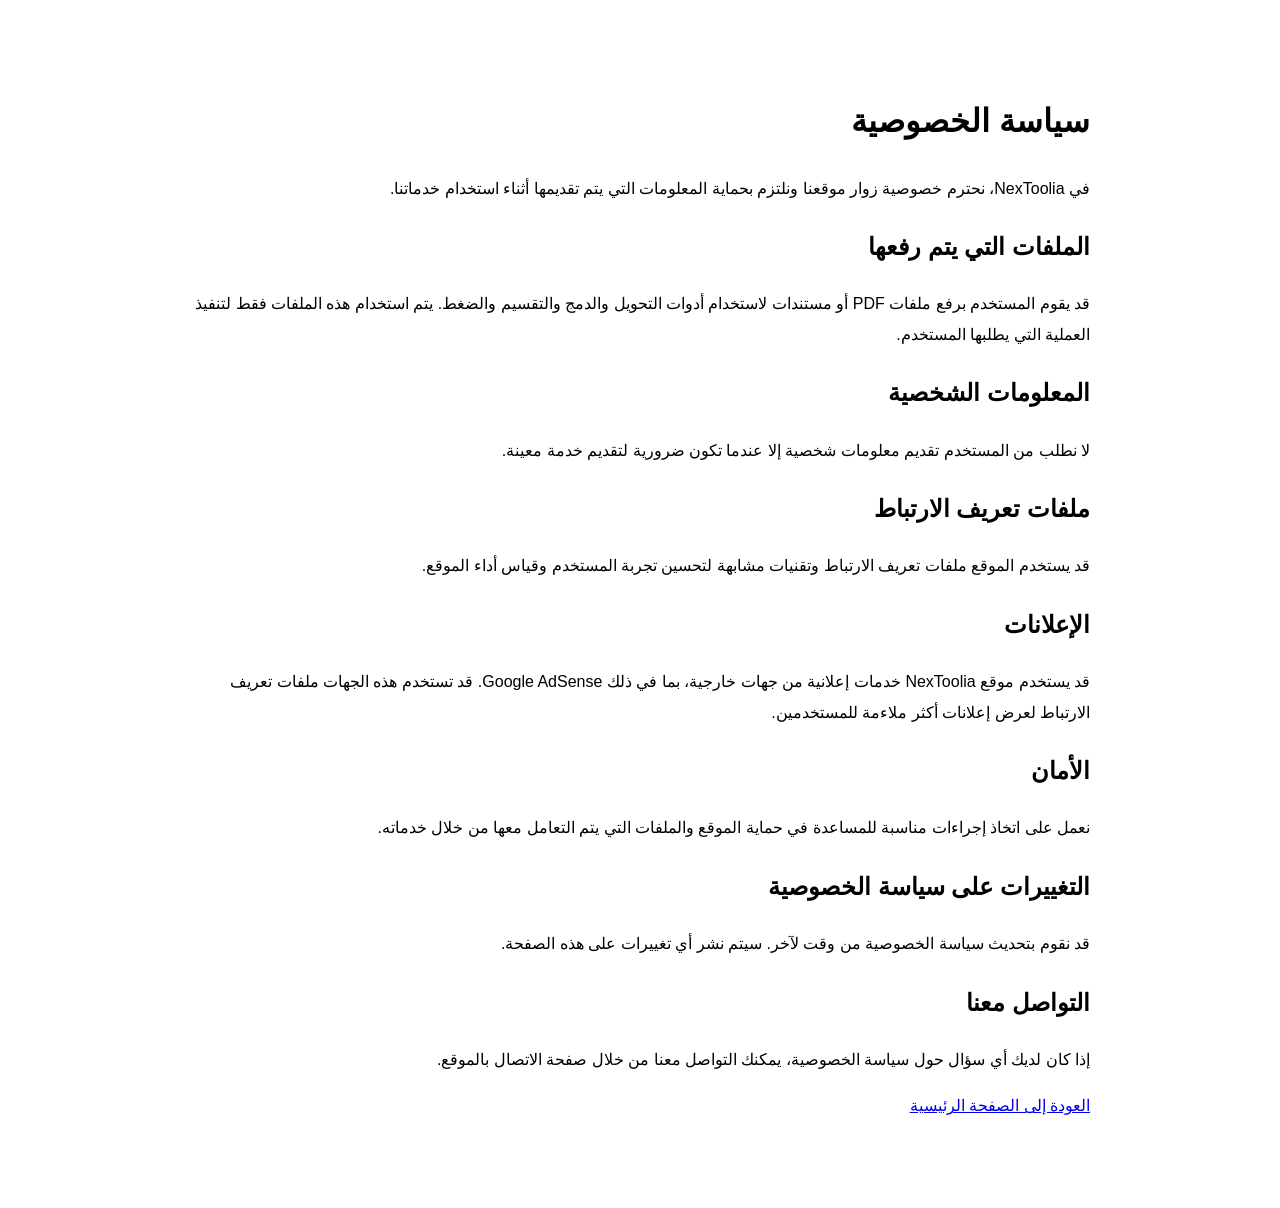
<file: templates/privacy.html>
<!DOCTYPE html>
<html lang="ar" dir="rtl">
<head>
    <meta charset="UTF-8">
    <meta name="viewport" content="width=device-width, initial-scale=1.0">

    <title>سياسة الخصوصية - NexToolia</title>

    <meta name="description"
          content="سياسة الخصوصية لموقع NexToolia وأدوات PDF والمستندات.">
</head>

<body>

    <main style="max-width: 900px; margin: 50px auto; padding: 20px; font-family: Arial, sans-serif; line-height: 1.9;">

        <h1>سياسة الخصوصية</h1>

        <p>
            في NexToolia، نحترم خصوصية زوار موقعنا ونلتزم بحماية المعلومات
            التي يتم تقديمها أثناء استخدام خدماتنا.
        </p>

        <h2>الملفات التي يتم رفعها</h2>

        <p>
            قد يقوم المستخدم برفع ملفات PDF أو مستندات لاستخدام أدوات التحويل
            والدمج والتقسيم والضغط. يتم استخدام هذه الملفات فقط لتنفيذ العملية
            التي يطلبها المستخدم.
        </p>

        <h2>المعلومات الشخصية</h2>

        <p>
            لا نطلب من المستخدم تقديم معلومات شخصية إلا عندما تكون ضرورية
            لتقديم خدمة معينة.
        </p>

        <h2>ملفات تعريف الارتباط</h2>

        <p>
            قد يستخدم الموقع ملفات تعريف الارتباط وتقنيات مشابهة لتحسين تجربة
            المستخدم وقياس أداء الموقع.
        </p>

        <h2>الإعلانات</h2>

        <p>
            قد يستخدم موقع NexToolia خدمات إعلانية من جهات خارجية، بما في ذلك
            Google AdSense. قد تستخدم هذه الجهات ملفات تعريف الارتباط لعرض
            إعلانات أكثر ملاءمة للمستخدمين.
        </p>

        <h2>الأمان</h2>

        <p>
            نعمل على اتخاذ إجراءات مناسبة للمساعدة في حماية الموقع والملفات
            التي يتم التعامل معها من خلال خدماته.
        </p>

        <h2>التغييرات على سياسة الخصوصية</h2>

        <p>
            قد نقوم بتحديث سياسة الخصوصية من وقت لآخر. سيتم نشر أي تغييرات
            على هذه الصفحة.
        </p>

        <h2>التواصل معنا</h2>

        <p>
            إذا كان لديك أي سؤال حول سياسة الخصوصية، يمكنك التواصل معنا من
            خلال صفحة الاتصال بالموقع.
        </p>

        <p>
            <a href="/">العودة إلى الصفحة الرئيسية</a>
        </p>

    </main>

</body>
</html>
</file>
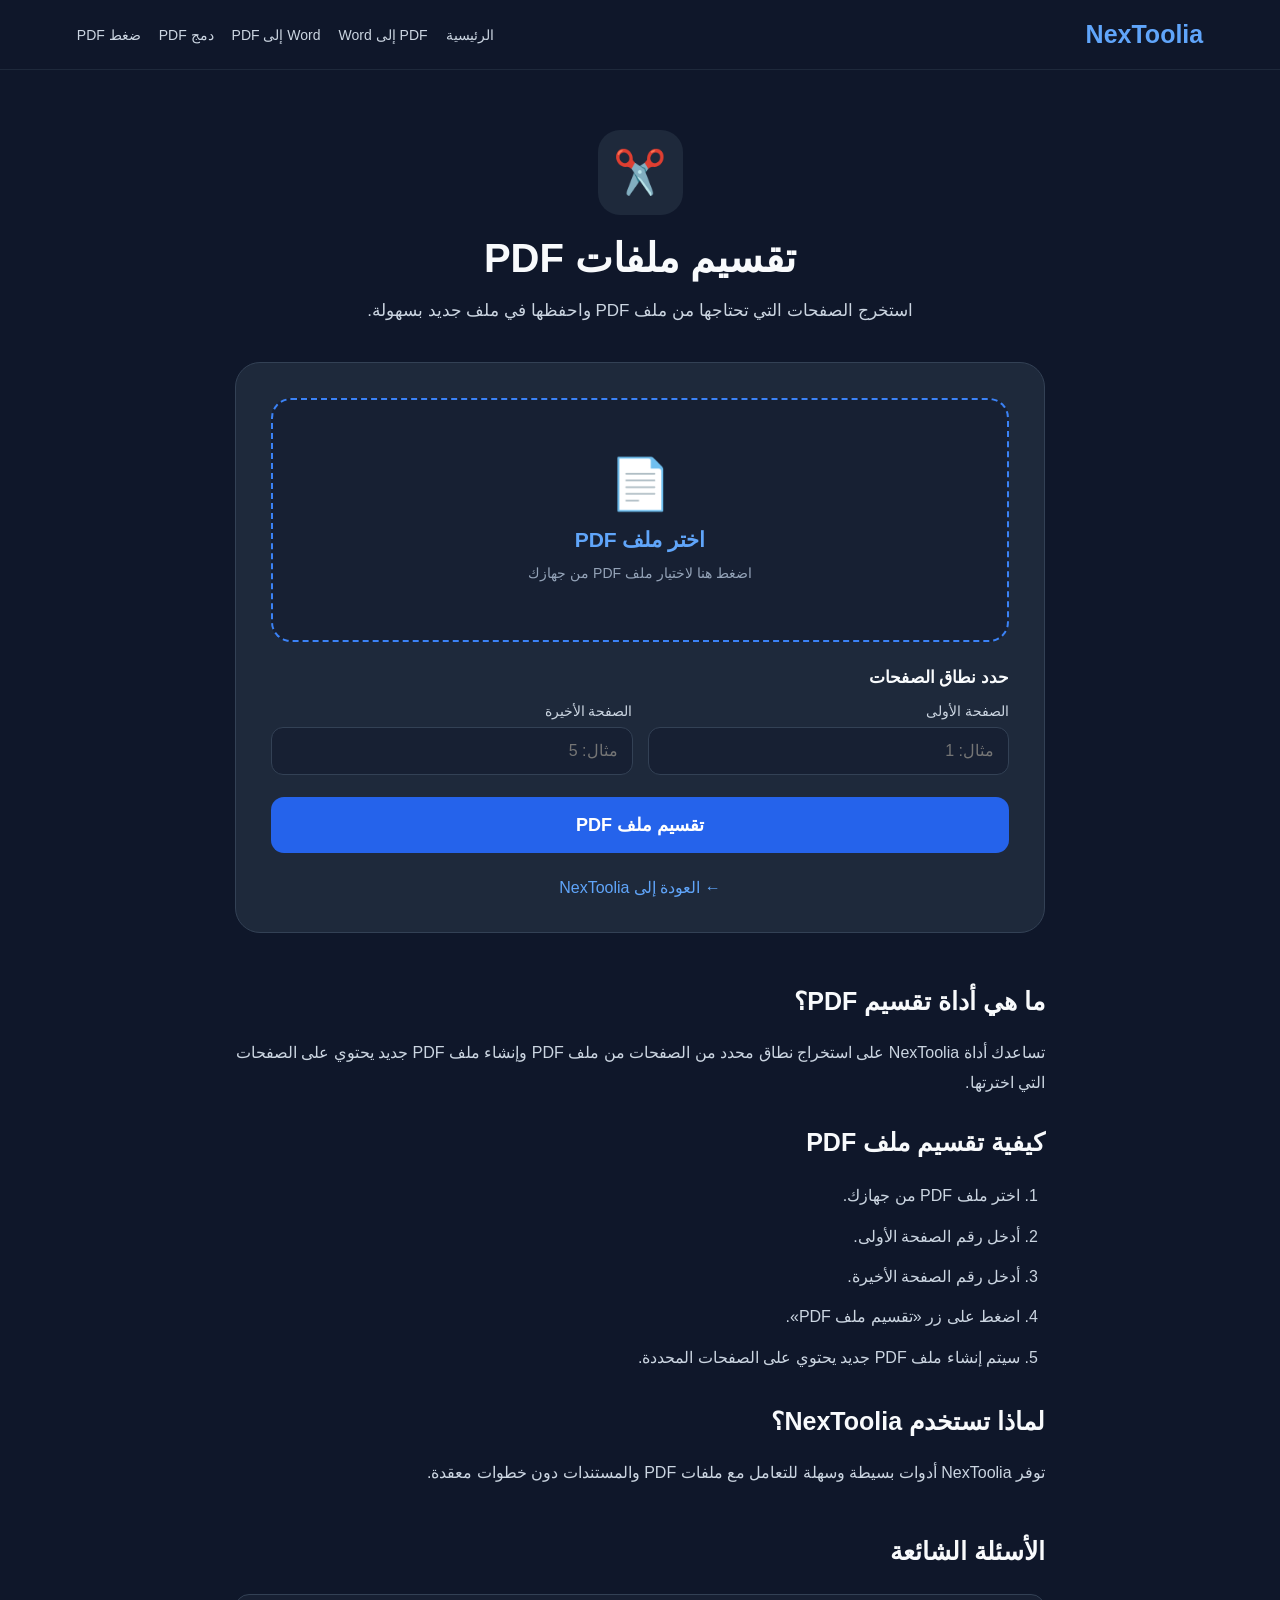
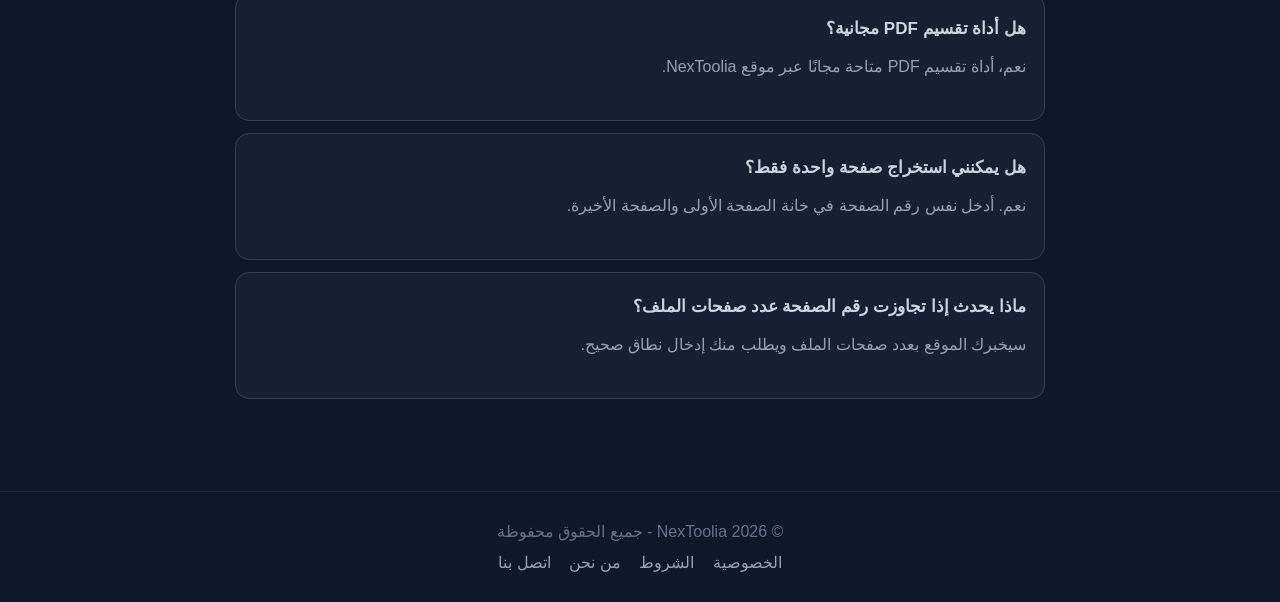
<file: templates/split_pdf.html>
﻿<!DOCTYPE html>
<html lang="ar" dir="rtl">
<head>
    <meta charset="UTF-8">
    <meta name="viewport" content="width=device-width, initial-scale=1.0">

    <title>NexToolia | تقسيم ملفات PDF</title>

    <meta name="description"
          content="قسّم ملفات PDF واستخرج الصفحات التي تحتاجها بسهولة وسرعة باستخدام أداة NexToolia المجانية.">

    <meta name="robots" content="index, follow">

    <link rel="canonical" href="https://nextoolia.com/split-pdf">

    <style>
        * {
            box-sizing: border-box;
            margin: 0;
            padding: 0;
        }

        body {
            font-family: Arial, Tahoma, sans-serif;
            background: #0f172a;
            color: #f8fafc;
            min-height: 100vh;
        }

        .navbar {
            min-height: 70px;
            background: #0f172a;
            border-bottom: 1px solid #1e293b;
            display: flex;
            align-items: center;
            justify-content: space-between;
            padding: 0 6%;
        }

        .logo {
            color: #60a5fa;
            font-size: 25px;
            font-weight: 800;
            text-decoration: none;
        }

        .nav-links {
            display: flex;
            align-items: center;
            gap: 18px;
        }

        .nav-links a {
            color: #cbd5e1;
            text-decoration: none;
            font-size: 14px;
        }

        .nav-links a:hover {
            color: #60a5fa;
        }

        .container {
            max-width: 850px;
            margin: auto;
            padding: 60px 20px 80px;
        }

        .header {
            text-align: center;
            margin-bottom: 35px;
        }

        .icon {
            width: 85px;
            height: 85px;
            margin: 0 auto 20px;
            border-radius: 22px;
            background: #1e293b;
            display: flex;
            align-items: center;
            justify-content: center;
            font-size: 43px;
        }

        h1 {
            font-size: 40px;
            margin-bottom: 15px;
        }

        .description {
            color: #cbd5e1;
            font-size: 17px;
            line-height: 1.8;
            max-width: 680px;
            margin: auto;
        }

        .card {
            background: #1e293b;
            border: 1px solid #334155;
            border-radius: 25px;
            padding: 35px;
        }

        .drop-area {
            display: block;
            border: 2px dashed #3b82f6;
            border-radius: 20px;
            background: #172033;
            padding: 55px 20px;
            text-align: center;
            cursor: pointer;
            transition: 0.2s;
        }

        .drop-area:hover {
            background: #1d2a40;
            border-color: #60a5fa;
        }

        .drop-icon {
            font-size: 50px;
            margin-bottom: 15px;
        }

        .drop-title {
            color: #60a5fa;
            font-size: 21px;
            font-weight: bold;
            margin-bottom: 10px;
        }

        .drop-text {
            color: #94a3b8;
            font-size: 14px;
            line-height: 1.7;
        }

        input[type="file"] {
            display: none;
        }

        .file-name {
            display: none;
            margin-top: 18px;
            background: #172033;
            border: 1px solid #334155;
            padding: 14px;
            border-radius: 12px;
            color: #dbeafe;
            word-break: break-word;
        }

        .range-title {
            margin-top: 25px;
            margin-bottom: 15px;
            color: #f8fafc;
            font-size: 17px;
            font-weight: bold;
        }

        .range {
            display: grid;
            grid-template-columns: 1fr 1fr;
            gap: 15px;
        }

        .field {
            display: flex;
            flex-direction: column;
            gap: 8px;
        }

        .field label {
            color: #cbd5e1;
            font-size: 14px;
        }

        .field input {
            width: 100%;
            padding: 14px;
            border-radius: 12px;
            border: 1px solid #334155;
            background: #172033;
            color: #f8fafc;
            font-size: 16px;
            outline: none;
        }

        .field input:focus {
            border-color: #3b82f6;
        }

        .btn {
            width: 100%;
            margin-top: 22px;
            padding: 17px;
            border: 0;
            border-radius: 13px;
            background: #2563eb;
            color: white;
            font-size: 18px;
            font-weight: bold;
            cursor: pointer;
            transition: 0.2s;
        }

        .btn:hover {
            background: #1d4ed8;
        }

        .back {
            display: block;
            text-align: center;
            margin-top: 25px;
            color: #60a5fa;
            text-decoration: none;
        }

        .back:hover {
            text-decoration: underline;
        }

        .info {
            margin-top: 45px;
            color: #cbd5e1;
            line-height: 1.9;
        }

        .info h2 {
            color: #f8fafc;
            font-size: 25px;
            margin-bottom: 12px;
        }

        .info p {
            margin-bottom: 20px;
        }

        .steps {
            margin: 15px 0 25px;
            padding-right: 25px;
        }

        .steps li {
            margin-bottom: 10px;
        }

        .faq {
            margin-top: 40px;
        }

        .faq h2 {
            margin-bottom: 18px;
        }

        .faq-item {
            background: #172033;
            border: 1px solid #334155;
            border-radius: 14px;
            padding: 18px;
            margin-bottom: 12px;
        }

        .faq-item h3 {
            font-size: 17px;
            margin-bottom: 8px;
        }

        .faq-item p {
            color: #94a3b8;
            line-height: 1.8;
        }

        footer {
            border-top: 1px solid #1e293b;
            text-align: center;
            padding: 30px 20px;
            color: #64748b;
        }

        footer a {
            color: #94a3b8;
            text-decoration: none;
            margin: 0 7px;
        }

        footer a:hover {
            color: #60a5fa;
        }

        @media (max-width: 700px) {

            .navbar {
                padding: 15px 5%;
            }

            .nav-links a {
                display: none;
            }

            h1 {
                font-size: 31px;
            }

            .card {
                padding: 20px;
            }

            .range {
                grid-template-columns: 1fr;
            }

            .container {
                padding-top: 45px;
            }
        }
    </style>
</head>

<body>

<nav class="navbar">

    <a href="/" class="logo">
        NexToolia
    </a>

    <div class="nav-links">

        <a href="/">الرئيسية</a>

        <a href="/pdf-to-word">PDF إلى Word</a>

        <a href="/word-to-pdf">Word إلى PDF</a>

        <a href="/merge-pdf">دمج PDF</a>

        <a href="/compress-pdf">ضغط PDF</a>

    </div>

</nav>


<main class="container">

    <section class="header">

        <div class="icon">
            ✂️
        </div>

        <h1>
            تقسيم ملفات PDF
        </h1>

        <p class="description">
            استخرج الصفحات التي تحتاجها من ملف PDF
            واحفظها في ملف جديد بسهولة.
        </p>

    </section>


    <section class="card">

        <form
            method="POST"
            enctype="multipart/form-data">

            <label
                class="drop-area"
                for="pdf_file">

                <div class="drop-icon">
                    📄
                </div>

                <div class="drop-title">
                    اختر ملف PDF
                </div>

                <div class="drop-text">
                    اضغط هنا لاختيار ملف PDF من جهازك
                </div>

            </label>


            <input
                type="file"
                id="pdf_file"
                name="pdf_file"
                accept=".pdf,application/pdf"
                required>


            <div
                class="file-name"
                id="fileName">
            </div>


            <div class="range-title">
                حدد نطاق الصفحات
            </div>


            <div class="range">

                <div class="field">

                    <label for="start_page">
                        الصفحة الأولى
                    </label>

                    <input
                        type="number"
                        id="start_page"
                        name="start_page"
                        min="1"
                        placeholder="مثال: 1"
                        required>

                </div>


                <div class="field">

                    <label for="end_page">
                        الصفحة الأخيرة
                    </label>

                    <input
                        type="number"
                        id="end_page"
                        name="end_page"
                        min="1"
                        placeholder="مثال: 5"
                        required>

                </div>

            </div>


            <button
                class="btn"
                type="submit">

                تقسيم ملف PDF

            </button>

        </form>


        <a
            href="/"
            class="back">

            ← العودة إلى NexToolia

        </a>

    </section>


    <section class="info">

        <h2>
            ما هي أداة تقسيم PDF؟
        </h2>

        <p>
            تساعدك أداة NexToolia على استخراج نطاق محدد
            من الصفحات من ملف PDF وإنشاء ملف PDF جديد
            يحتوي على الصفحات التي اخترتها.
        </p>


        <h2>
            كيفية تقسيم ملف PDF
        </h2>

        <ol class="steps">

            <li>
                اختر ملف PDF من جهازك.
            </li>

            <li>
                أدخل رقم الصفحة الأولى.
            </li>

            <li>
                أدخل رقم الصفحة الأخيرة.
            </li>

            <li>
                اضغط على زر «تقسيم ملف PDF».
            </li>

            <li>
                سيتم إنشاء ملف PDF جديد يحتوي على الصفحات المحددة.
            </li>

        </ol>


        <h2>
            لماذا تستخدم NexToolia؟
        </h2>

        <p>
            توفر NexToolia أدوات بسيطة وسهلة للتعامل
            مع ملفات PDF والمستندات دون خطوات معقدة.
        </p>


        <section class="faq">

            <h2>
                الأسئلة الشائعة
            </h2>

            <div class="faq-item">

                <h3>
                    هل أداة تقسيم PDF مجانية؟
                </h3>

                <p>
                    نعم، أداة تقسيم PDF متاحة مجانًا
                    عبر موقع NexToolia.
                </p>

            </div>


            <div class="faq-item">

                <h3>
                    هل يمكنني استخراج صفحة واحدة فقط؟
                </h3>

                <p>
                    نعم. أدخل نفس رقم الصفحة في خانة
                    الصفحة الأولى والصفحة الأخيرة.
                </p>

            </div>


            <div class="faq-item">

                <h3>
                    ماذا يحدث إذا تجاوزت رقم الصفحة عدد صفحات الملف؟
                </h3>

                <p>
                    سيخبرك الموقع بعدد صفحات الملف
                    ويطلب منك إدخال نطاق صحيح.
                </p>

            </div>

        </section>

    </section>

</main>


<footer>

    <p>
        © 2026 NexToolia - جميع الحقوق محفوظة
    </p>

    <p style="margin-top: 12px;">

        <a href="/privacy">الخصوصية</a>

        <a href="/terms">الشروط</a>

        <a href="/about">من نحن</a>

        <a href="/contact">اتصل بنا</a>

    </p>

</footer>


<script>

    const input =
        document.getElementById("pdf_file");

    const fileName =
        document.getElementById("fileName");


    input.addEventListener(
        "change",
        function () {

            if (this.files.length) {

                fileName.textContent =
                    "📄 " + this.files[0].name;

                fileName.style.display =
                    "block";

            } else {

                fileName.style.display =
                    "none";

            }

        }
    );

</script>

</body>
</html>
</file>
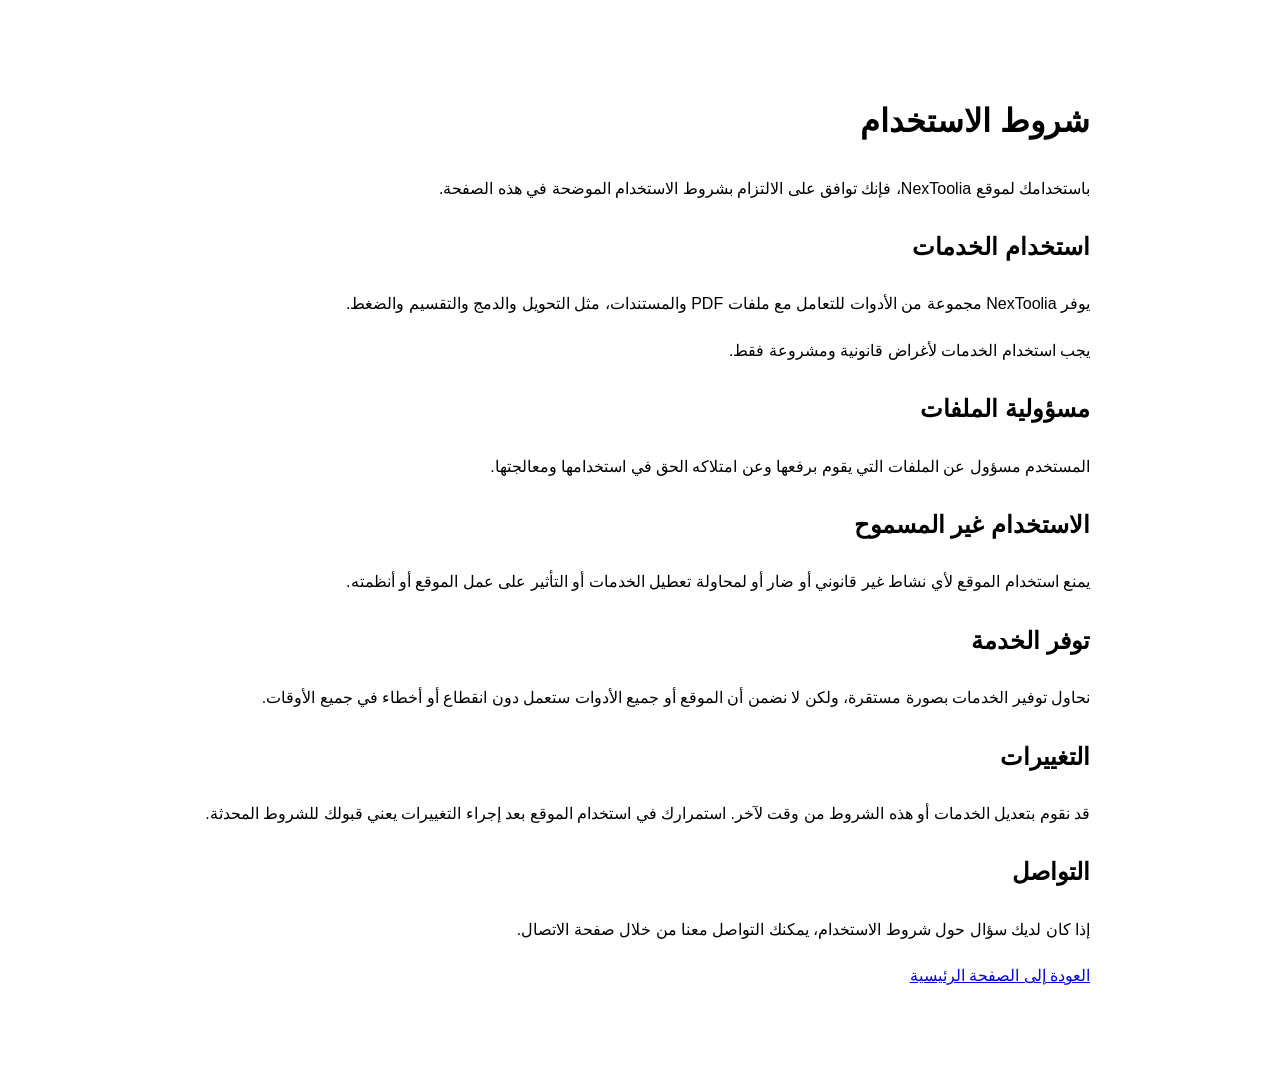
<file: templates/terms.html>
<!DOCTYPE html>
<html lang="ar" dir="rtl">
<head>
    <meta charset="UTF-8">
    <meta name="viewport" content="width=device-width, initial-scale=1.0">

    <title>شروط الاستخدام - NexToolia</title>

    <meta name="description"
          content="شروط استخدام موقع NexToolia وأدوات PDF والمستندات.">
</head>

<body>

    <main style="max-width: 900px; margin: 50px auto; padding: 20px; font-family: Arial, sans-serif; line-height: 1.9;">

        <h1>شروط الاستخدام</h1>

        <p>
            باستخدامك لموقع NexToolia، فإنك توافق على الالتزام بشروط الاستخدام
            الموضحة في هذه الصفحة.
        </p>

        <h2>استخدام الخدمات</h2>

        <p>
            يوفر NexToolia مجموعة من الأدوات للتعامل مع ملفات PDF والمستندات،
            مثل التحويل والدمج والتقسيم والضغط.
        </p>

        <p>
            يجب استخدام الخدمات لأغراض قانونية ومشروعة فقط.
        </p>

        <h2>مسؤولية الملفات</h2>

        <p>
            المستخدم مسؤول عن الملفات التي يقوم برفعها وعن امتلاكه الحق في
            استخدامها ومعالجتها.
        </p>

        <h2>الاستخدام غير المسموح</h2>

        <p>
            يمنع استخدام الموقع لأي نشاط غير قانوني أو ضار أو لمحاولة تعطيل
            الخدمات أو التأثير على عمل الموقع أو أنظمته.
        </p>

        <h2>توفر الخدمة</h2>

        <p>
            نحاول توفير الخدمات بصورة مستقرة، ولكن لا نضمن أن الموقع أو جميع
            الأدوات ستعمل دون انقطاع أو أخطاء في جميع الأوقات.
        </p>

        <h2>التغييرات</h2>

        <p>
            قد نقوم بتعديل الخدمات أو هذه الشروط من وقت لآخر. استمرارك في
            استخدام الموقع بعد إجراء التغييرات يعني قبولك للشروط المحدثة.
        </p>

        <h2>التواصل</h2>

        <p>
            إذا كان لديك سؤال حول شروط الاستخدام، يمكنك التواصل معنا من خلال
            صفحة الاتصال.
        </p>

        <p>
            <a href="/">العودة إلى الصفحة الرئيسية</a>
        </p>

    </main>

</body>
</html>
</file>
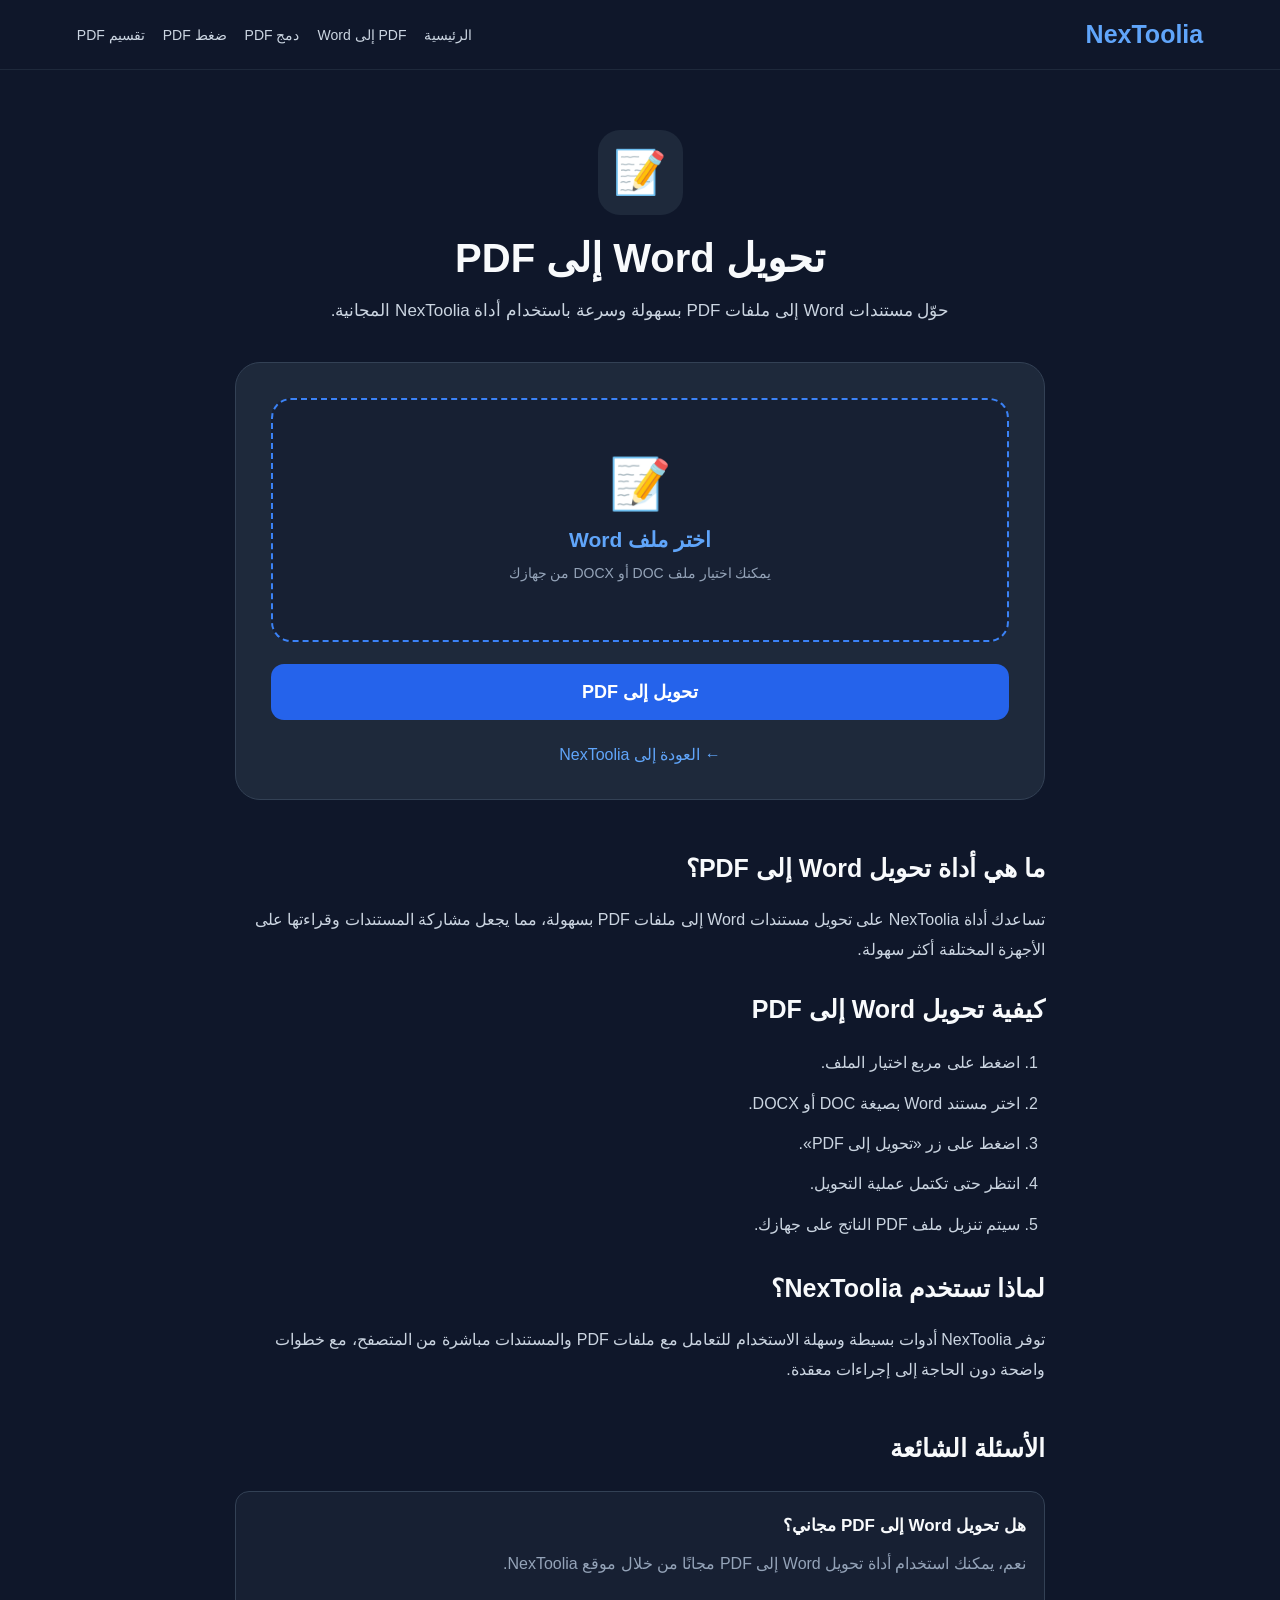
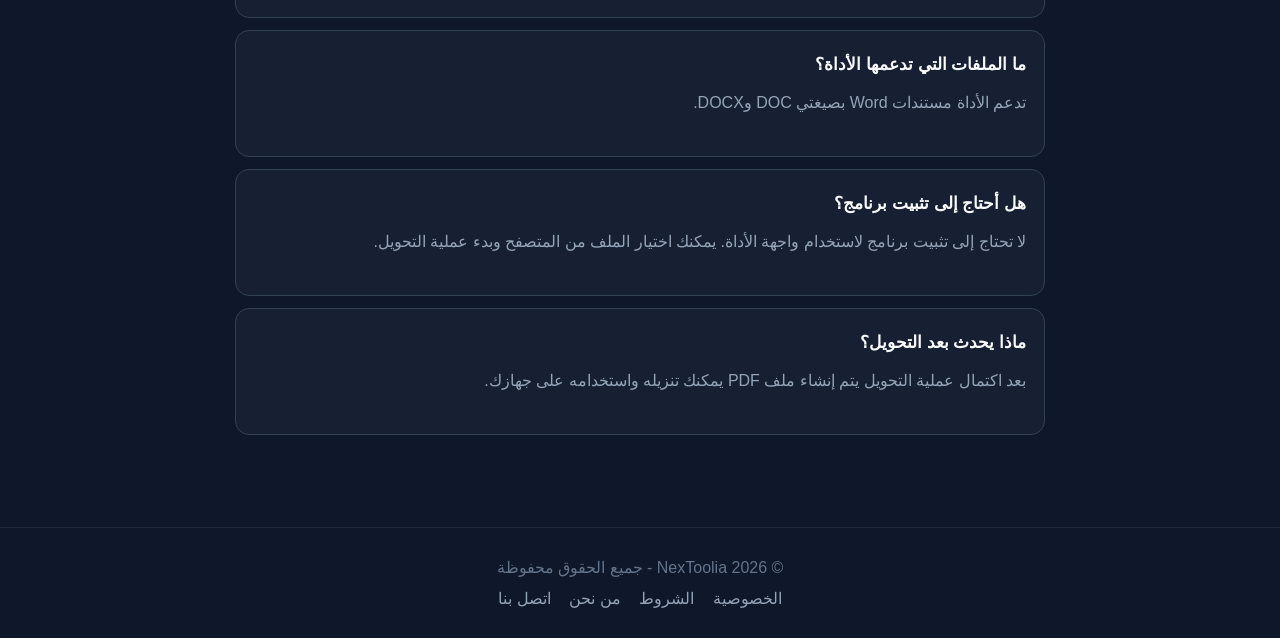
<file: templates/word_to_pdf.html>
﻿<!DOCTYPE html>
<html lang="ar" dir="rtl">
<head>
    <meta charset="UTF-8">
    <meta name="viewport" content="width=device-width, initial-scale=1.0">

    <title>NexToolia | تحويل Word إلى PDF مجانًا</title>

    <meta name="description"
          content="حوّل ملفات Word إلى PDF بسهولة وسرعة باستخدام أداة NexToolia المجانية. تدعم ملفات DOC وDOCX.">

    <meta name="robots" content="index, follow">

    <link rel="canonical" href="https://nextoolia.com/word-to-pdf">

    <style>
        * {
            box-sizing: border-box;
            margin: 0;
            padding: 0;
        }

        body {
            font-family: Arial, Tahoma, sans-serif;
            background: #0f172a;
            color: #f8fafc;
            min-height: 100vh;
        }

        .navbar {
            min-height: 70px;
            background: #0f172a;
            border-bottom: 1px solid #1e293b;
            display: flex;
            align-items: center;
            justify-content: space-between;
            padding: 0 6%;
        }

        .logo {
            color: #60a5fa;
            font-size: 25px;
            font-weight: 800;
            text-decoration: none;
        }

        .nav-links {
            display: flex;
            align-items: center;
            gap: 18px;
        }

        .nav-links a {
            color: #cbd5e1;
            text-decoration: none;
            font-size: 14px;
        }

        .nav-links a:hover {
            color: #60a5fa;
        }

        .container {
            max-width: 850px;
            margin: auto;
            padding: 60px 20px 80px;
        }

        .header {
            text-align: center;
            margin-bottom: 35px;
        }

        .icon {
            width: 85px;
            height: 85px;
            margin: 0 auto 20px;
            border-radius: 22px;
            background: #1e293b;
            display: flex;
            align-items: center;
            justify-content: center;
            font-size: 43px;
        }

        h1 {
            font-size: 40px;
            margin-bottom: 15px;
        }

        .description {
            color: #cbd5e1;
            font-size: 17px;
            line-height: 1.8;
            max-width: 680px;
            margin: auto;
        }

        .card {
            background: #1e293b;
            border: 1px solid #334155;
            border-radius: 25px;
            padding: 35px;
        }

        .drop-area {
            display: block;
            border: 2px dashed #3b82f6;
            border-radius: 20px;
            background: #172033;
            padding: 55px 20px;
            text-align: center;
            cursor: pointer;
            transition: 0.2s;
        }

        .drop-area:hover {
            background: #1d2a40;
            border-color: #60a5fa;
        }

        .drop-icon {
            font-size: 50px;
            margin-bottom: 15px;
        }

        .drop-title {
            color: #60a5fa;
            font-size: 21px;
            font-weight: bold;
            margin-bottom: 10px;
        }

        .drop-text {
            color: #94a3b8;
            font-size: 14px;
            line-height: 1.7;
        }

        input[type="file"] {
            display: none;
        }

        .file-name {
            display: none;
            margin-top: 18px;
            background: #172033;
            border: 1px solid #334155;
            padding: 14px;
            border-radius: 12px;
            color: #dbeafe;
            text-align: center;
            word-break: break-word;
        }

        .btn {
            width: 100%;
            margin-top: 22px;
            padding: 17px;
            border: 0;
            border-radius: 13px;
            background: #2563eb;
            color: white;
            font-size: 18px;
            font-weight: bold;
            cursor: pointer;
            transition: 0.2s;
        }

        .btn:hover {
            background: #1d4ed8;
        }

        .back {
            display: block;
            text-align: center;
            margin-top: 25px;
            color: #60a5fa;
            text-decoration: none;
        }

        .back:hover {
            text-decoration: underline;
        }

        .info {
            margin-top: 45px;
            color: #cbd5e1;
            line-height: 1.9;
        }

        .info h2 {
            color: #f8fafc;
            font-size: 25px;
            margin-bottom: 12px;
        }

        .info p {
            margin-bottom: 20px;
        }

        .steps {
            margin: 15px 0 25px;
            padding-right: 25px;
        }

        .steps li {
            margin-bottom: 10px;
        }

        .faq {
            margin-top: 40px;
        }

        .faq h2 {
            margin-bottom: 18px;
        }

        .faq-item {
            background: #172033;
            border: 1px solid #334155;
            border-radius: 14px;
            padding: 18px;
            margin-bottom: 12px;
        }

        .faq-item h3 {
            font-size: 17px;
            margin-bottom: 8px;
            color: #f8fafc;
        }

        .faq-item p {
            color: #94a3b8;
            line-height: 1.8;
        }

        footer {
            border-top: 1px solid #1e293b;
            text-align: center;
            padding: 30px 20px;
            color: #64748b;
        }

        footer a {
            color: #94a3b8;
            text-decoration: none;
            margin: 0 7px;
        }

        footer a:hover {
            color: #60a5fa;
        }

        @media (max-width: 700px) {

            .navbar {
                padding: 15px 5%;
            }

            .nav-links a {
                display: none;
            }

            h1 {
                font-size: 31px;
            }

            .card {
                padding: 20px;
            }

            .container {
                padding-top: 45px;
            }
        }
    </style>
</head>

<body>

<nav class="navbar">

    <a href="/" class="logo">
        NexToolia
    </a>

    <div class="nav-links">

        <a href="/">الرئيسية</a>

        <a href="/pdf-to-word">PDF إلى Word</a>

        <a href="/merge-pdf">دمج PDF</a>

        <a href="/compress-pdf">ضغط PDF</a>

        <a href="/split-pdf">تقسيم PDF</a>

    </div>

</nav>


<main class="container">

    <section class="header">

        <div class="icon">
            📝
        </div>

        <h1>
            تحويل Word إلى PDF
        </h1>

        <p class="description">
            حوّل مستندات Word إلى ملفات PDF بسهولة وسرعة
            باستخدام أداة NexToolia المجانية.
        </p>

    </section>


    <section class="card">

        <form
            method="POST"
            enctype="multipart/form-data">

            <label
                class="drop-area"
                for="word_file">

                <div class="drop-icon">
                    📝
                </div>

                <div class="drop-title">
                    اختر ملف Word
                </div>

                <div class="drop-text">
                    يمكنك اختيار ملف DOC أو DOCX من جهازك
                </div>

            </label>


            <input
                type="file"
                id="word_file"
                name="word_file"
                accept=".doc,.docx,application/msword,application/vnd.openxmlformats-officedocument.wordprocessingml.document"
                required>


            <div
                class="file-name"
                id="fileName">
            </div>


            <button
                class="btn"
                type="submit">

                تحويل إلى PDF

            </button>

        </form>


        <a
            href="/"
            class="back">

            ← العودة إلى NexToolia

        </a>

    </section>


    <section class="info">

        <h2>
            ما هي أداة تحويل Word إلى PDF؟
        </h2>

        <p>
            تساعدك أداة NexToolia على تحويل مستندات Word إلى
            ملفات PDF بسهولة، مما يجعل مشاركة المستندات وقراءتها
            على الأجهزة المختلفة أكثر سهولة.
        </p>


        <h2>
            كيفية تحويل Word إلى PDF
        </h2>

        <ol class="steps">

            <li>
                اضغط على مربع اختيار الملف.
            </li>

            <li>
                اختر مستند Word بصيغة DOC أو DOCX.
            </li>

            <li>
                اضغط على زر «تحويل إلى PDF».
            </li>

            <li>
                انتظر حتى تكتمل عملية التحويل.
            </li>

            <li>
                سيتم تنزيل ملف PDF الناتج على جهازك.
            </li>

        </ol>


        <h2>
            لماذا تستخدم NexToolia؟
        </h2>

        <p>
            توفر NexToolia أدوات بسيطة وسهلة الاستخدام للتعامل
            مع ملفات PDF والمستندات مباشرة من المتصفح، مع خطوات
            واضحة دون الحاجة إلى إجراءات معقدة.
        </p>


        <section class="faq">

            <h2>
                الأسئلة الشائعة
            </h2>


            <div class="faq-item">

                <h3>
                    هل تحويل Word إلى PDF مجاني؟
                </h3>

                <p>
                    نعم، يمكنك استخدام أداة تحويل Word إلى PDF
                    مجانًا من خلال موقع NexToolia.
                </p>

            </div>


            <div class="faq-item">

                <h3>
                    ما الملفات التي تدعمها الأداة؟
                </h3>

                <p>
                    تدعم الأداة مستندات Word بصيغتي DOC وDOCX.
                </p>

            </div>


            <div class="faq-item">

                <h3>
                    هل أحتاج إلى تثبيت برنامج؟
                </h3>

                <p>
                    لا تحتاج إلى تثبيت برنامج لاستخدام واجهة الأداة.
                    يمكنك اختيار الملف من المتصفح وبدء عملية التحويل.
                </p>

            </div>


            <div class="faq-item">

                <h3>
                    ماذا يحدث بعد التحويل؟
                </h3>

                <p>
                    بعد اكتمال عملية التحويل يتم إنشاء ملف PDF
                    يمكنك تنزيله واستخدامه على جهازك.
                </p>

            </div>

        </section>

    </section>

</main>


<footer>

    <p>
        © 2026 NexToolia - جميع الحقوق محفوظة
    </p>

    <p style="margin-top: 12px;">

        <a href="/privacy">الخصوصية</a>

        <a href="/terms">الشروط</a>

        <a href="/about">من نحن</a>

        <a href="/contact">اتصل بنا</a>

    </p>

</footer>


<script>

    const input =
        document.getElementById("word_file");

    const fileName =
        document.getElementById("fileName");


    input.addEventListener(
        "change",
        function () {

            if (this.files.length) {

                fileName.textContent =
                    "📝 " + this.files[0].name;

                fileName.style.display =
                    "block";

            } else {

                fileName.textContent = "";

                fileName.style.display =
                    "none";
            }

        }
    );

</script>

</body>
</html>
</file>
